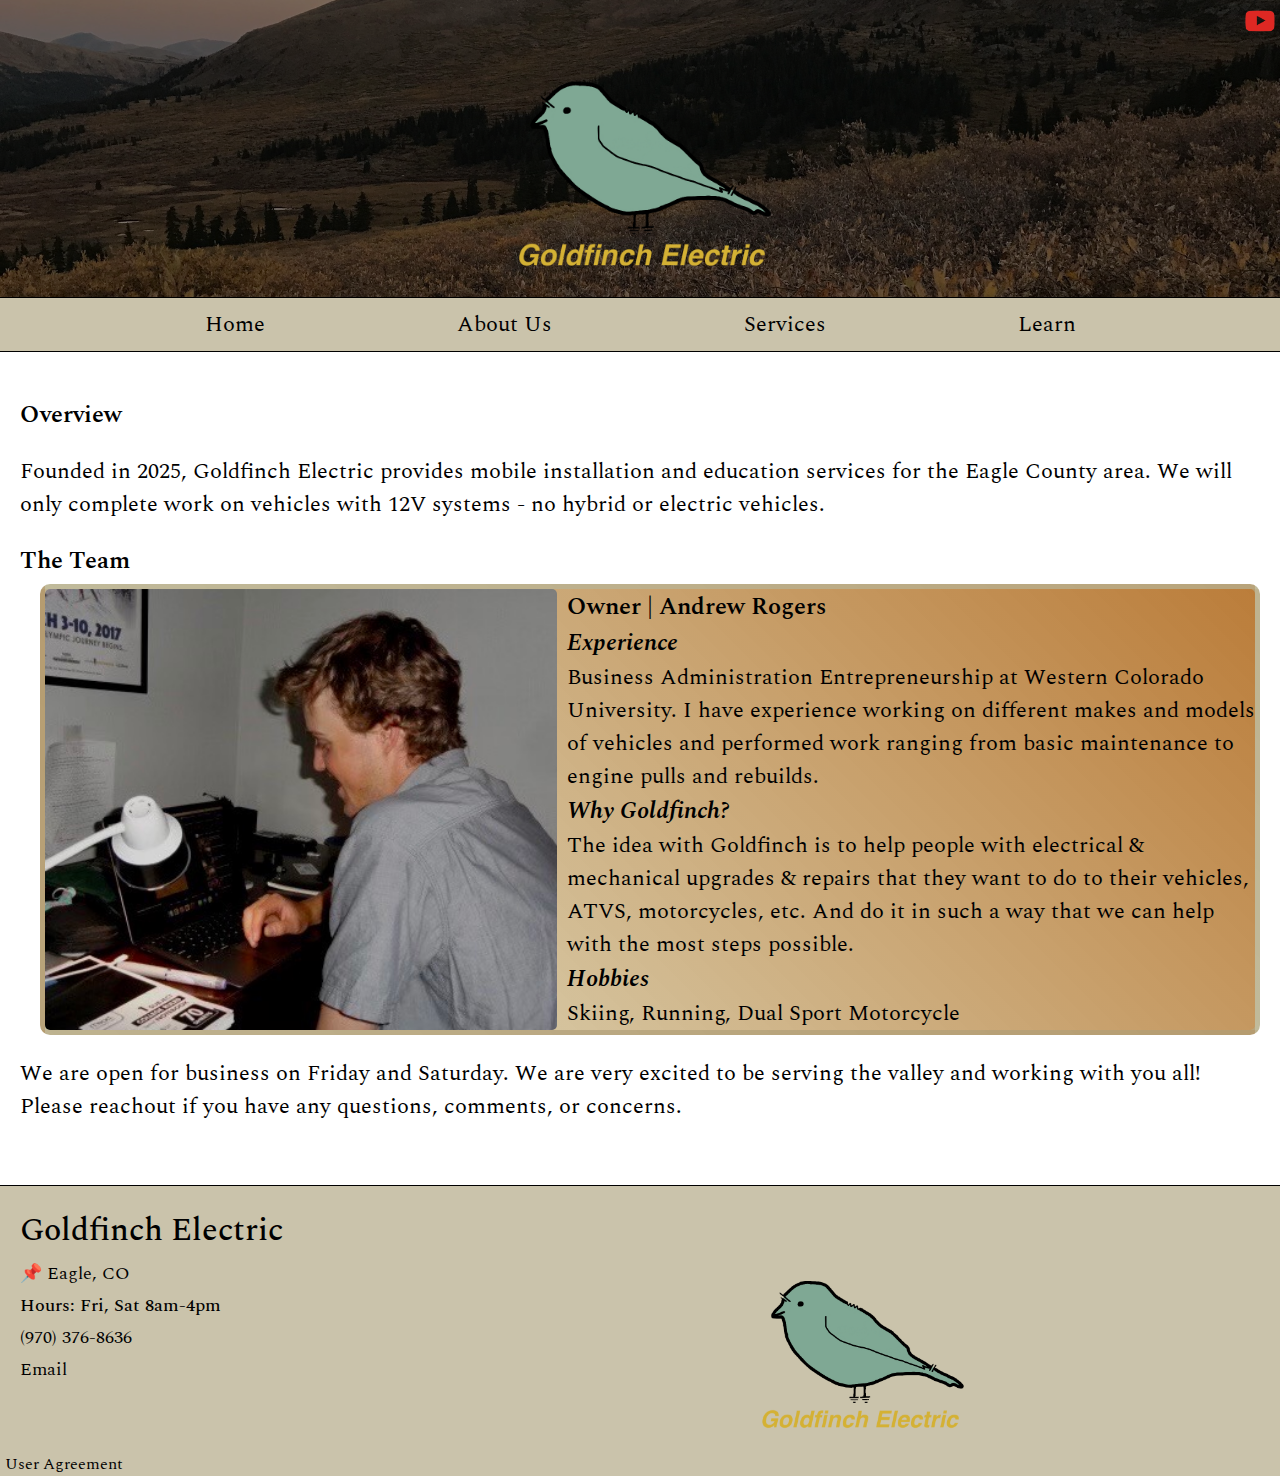
<file: about.html>
<!DOCTYPE html>
<html lang="en-US">
  <head>
    <title>About Us</title>
    <meta charset="UTF-8">
    <meta name="viewport" content="width=device-width, initial-scale=1.0">
    <link rel="preconnect" href="https://fonts.googleapis.com">
    <link rel="preconnect" href="https://fonts.gstatic.com" crossorigin>
    <link href="https://fonts.googleapis.com/css2?family=Spectral:ital,wght@0,200;0,300;0,400;0,500;0,600;0,700;0,800;1,200;1,300;1,400;1,500;1,600;1,700;1,800&display=swap" rel="stylesheet">
    <link rel="icon" type="image/png" href="Images/goldfinch logo.png" />
    <link rel="stylesheet" href="styles/about.css" />
    <style>
      
    </style>
  </head>
  <body>
    <!-- This is the header for the site-->
    <div class="header-img">
      <img class="header-background" src="Images/headerbackgnd.jpeg">
      <div class="header-logo">
        <a href="index.html">
          <img src="Images/goldfinch logo.png"/>
        </a>
      </div>
      <div class="youtube-redirect">
        <a href="https://www.youtube.com/@goldfinchelectric" target="_blank">
          <img class="youtube-logo" src="Images/youtube-symbol.png" />
        </a>
      </div>
    </div>

    <!-- This is the navigation bar for the site-->
    <nav>
      <div class="navigation-container">
        <div class="nav-title"><a href="index.html">Home</a></div>
        <div class="nav-title"><a href="about.html">About Us</a></div>
        <div class="nav-title"><a href="methods.html">Services</a></div>
        <div class="nav-title-2">
          <a href="learn.html">Learn</a>
          <div class="learn-drop-down-menu">
            <div class="nav-title-drop-down"><a href="electrical theory.html">Electrical Theory</a></div>
            <div class="nav-title-drop-down"><a href="tutorials.html">Tutorials and Walkthroughs</a></div>
            <div class="nav-title"><a href="other content.html">Videos</a></div>
          </div>
        </div>
      </div>
    </nav>


    <!-- The main meat of the page -->
    <section>
      <p class="journey-title">Overview</p>
      
      <p>Founded in 2025, Goldfinch Electric provides mobile installation and education services for the Eagle County area. We will only complete work on vehicles with 12V systems - no hybrid or electric vehicles.</p>

      <p class="journey-title">The Team</p>
      <div class="person-container">
        <div class="img-container">
          <img src="Images/person.jpeg" class="person-img"/>
        </div>
        <div class="person-description">
          <div class="person-name">Owner | Andrew Rogers</div>
          <div class="person-title">Experience</div>
          <div class="person-sub-desc">Business Administration Entrepreneurship at Western Colorado University. I have experience working on different makes and models of vehicles and performed work ranging from basic maintenance to engine pulls and rebuilds.</div>
          <div class="person-title">Why Goldfinch?</div>
          <div class="person-sub-desc">The idea with Goldfinch is to help people with electrical & mechanical upgrades & repairs that they want to do to their vehicles, ATVS, motorcycles, etc. And do it in such a way that we can help with the most steps possible.</div>
          <div class="person-title">Hobbies</div>
          <div class="person-sub-desc">Skiing, Running, Dual Sport Motorcycle</div>
        </div>
      </div>

      <p>We are open for business on Friday and Saturday. We are very excited to be serving the valley and working with you all! Please reachout if you have any questions, comments, or concerns.</p>

    </section>

    <div class="footer">
      <div class="company-data-container">
        <div class="footer-name">
          Goldfinch Electric
        </div>
        <div class="location">
          <a class="location-text "href="https://www.google.com/maps/place/Eagle,+CO+81631/@39.6421964,-106.8199674,9951m/data=!3m2!1e3!4b1!4m6!3m5!1s0x8741c15056fc2dc9:0xc5a41c7598b8d6e5!8m2!3d39.6542086!4d-106.8265908!16zL20vMHI5cTg?entry=ttu&g_ep=EgoyMDI1MDcyMy4wIKXMDSoASAFQAw%3D%3D">&#128204; Eagle, CO</a>
        </div>
        <div class="hours">
          Hours: Fri, Sat 8am-4pm
        </div>
        <div class="phone">
          <a href="tel:+19703768636">&#40;970&#41; 376-8636</a>
        </div>
        <div class="email">
          <a class="email-link" href="mailto:andrew.rog657@gmail.com">Email</a>
        </div>
      </div>
      <div class="footer-logo-container">
        <img src="Images/goldfinch logo.png" class="footer-logo"/>
      </div>
      <div class="terms-conditions">
        <a href="terms-conditions.html" style="text-decoration:none;color:black;">User Agreement</a>
      </div>
    </div>
  </body>
</html>
</file>
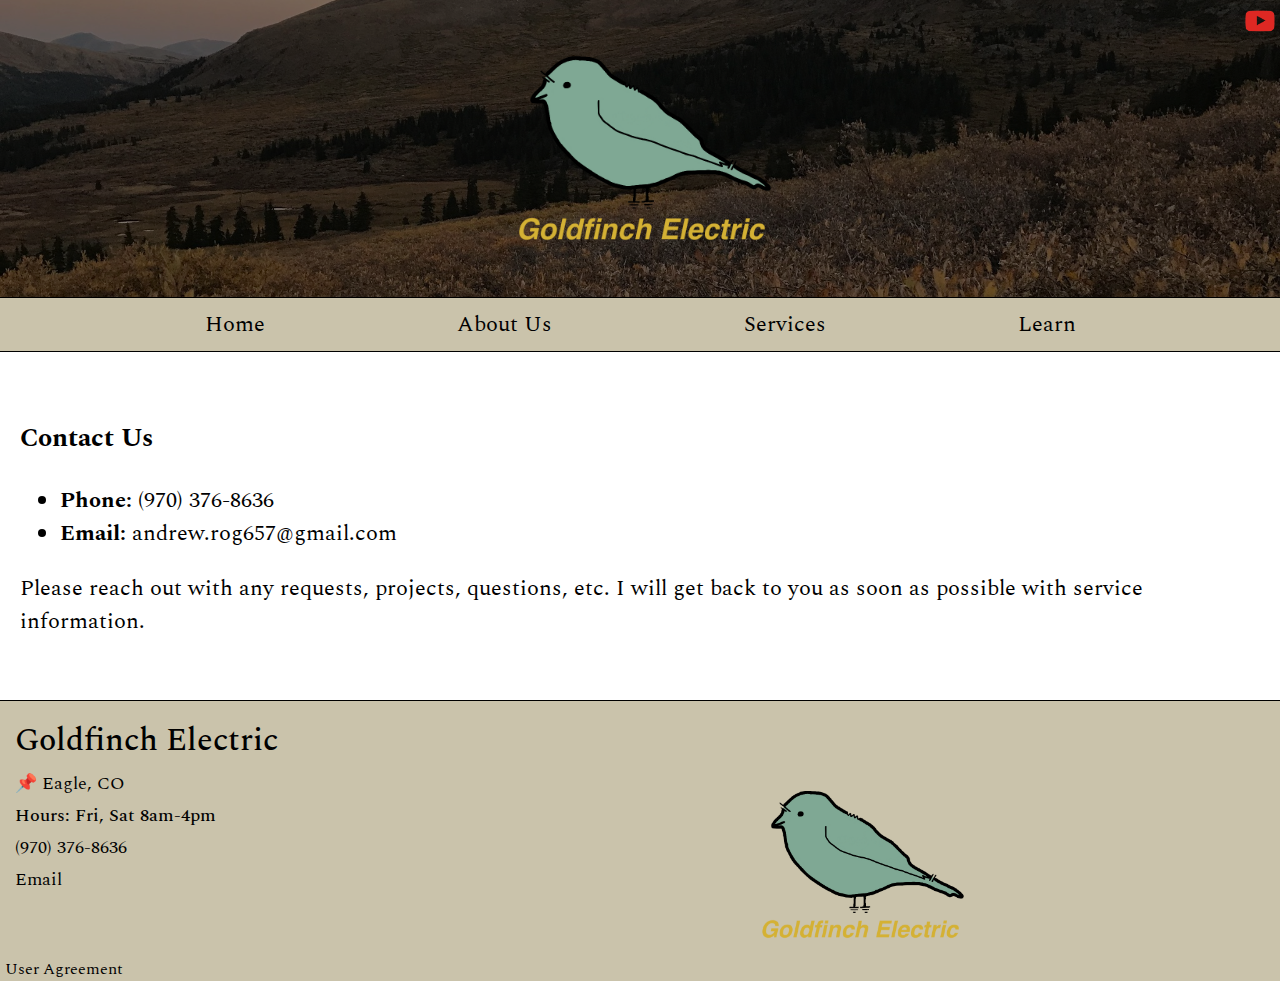
<file: appointments.html>
<!DOCTYPE html>
<html lang="en-US">
  <head>
    <title>Appointments</title>
    <meta charset="UTF-8">
    <meta name="viewport" content="width=device-width, initial-scale=1.0">
    <link rel="preconnect" href="https://fonts.googleapis.com">
    <link rel="preconnect" href="https://fonts.gstatic.com" crossorigin>
    <link href="https://fonts.googleapis.com/css2?family=Spectral:ital,wght@0,200;0,300;0,400;0,500;0,600;0,700;0,800;1,200;1,300;1,400;1,500;1,600;1,700;1,800&display=swap" rel="stylesheet">
    <link rel="icon" type="image/png" href="Images/goldfinch logo.png" />
    <link rel="stylesheet" href="styles/appointments.css"/>
    <style>
     
    </style>
  </head>
  <body>
    <!-- This is the header for the site-->
    <div class="header-img">
      <img class="header-background" src="Images/headerbackgnd.jpeg">
      <div class="header-logo">
        <a href="index.html">
          <img src="Images/goldfinch logo.png"/>
        </a>
      </div>
      <div class="youtube-redirect">
        <a href="https://www.youtube.com/@goldfinchelectric" target="_blank">
          <img class="youtube-logo" src="Images/youtube-symbol.png" />
        </a>
      </div>
    </div>

    <!-- This is the navigation bar for the site-->
    <nav>
      <div class="navigation-container">
        <div class="nav-title"><a href="index.html">Home</a></div>
        <div class="nav-title"><a href="about.html">About Us</a></div>
        <div class="nav-title"><a href="methods.html">Services</a></div>
        <div class="nav-title-2">
          <a href="learn.html">Learn</a>
          <div class="learn-drop-down-menu">
            <div class="nav-title-drop-down"><a href="electrical theory.html">Electrical Theory</a></div>
            <div class="nav-title-drop-down"><a href="tutorials.html">Tutorials and Walkthroughs</a></div>
            <div class="nav-title"><a href="other content.html">Videos</a></div>
          </div>
        </div>
      </div>
    </nav>

    <!-- Main meat of the page-->
    <section>
      <div class="company-info">
        <p class="contact-us">Contact Us</p>
        <ul class="contact-list">
          <li><b>Phone:</b> <span class="phone-underline">&#40;970&#41; 376-8636</span></li>
          <li><b>Email:</b> <a href="mailto:andrew.rog657@gmail.com" class="email-link" target="_blank"><span class="email-underline">andrew.rog657@gmail.com</span></a></li>
        </ul>
        <p class="contact-message">Please reach out with any requests, projects, questions, etc. I will get back to you as soon as possible with service information.</p>
      </div>
    </section>

    <div class="footer">
      <div class="company-data-container">
        <div class="footer-name">
          Goldfinch Electric
        </div>
        <div class="location">
          <a class="location-text "href="https://www.google.com/maps/place/Eagle,+CO+81631/@39.6421964,-106.8199674,9951m/data=!3m2!1e3!4b1!4m6!3m5!1s0x8741c15056fc2dc9:0xc5a41c7598b8d6e5!8m2!3d39.6542086!4d-106.8265908!16zL20vMHI5cTg?entry=ttu&g_ep=EgoyMDI1MDcyMy4wIKXMDSoASAFQAw%3D%3D">&#128204; Eagle, CO</a>
        </div>
        <div class="hours">
          Hours: Fri, Sat 8am-4pm
        </div>
        <div class="phone">
          <a href="tel:+19703768636">&#40;970&#41; 376-8636</a>
        </div>
        <div class="email">
          <a class="email-link" href="mailto:andrew.rog657@gmail.com">Email</a>
        </div>
      </div>
      <div class="footer-logo-container">
        <img src="Images/goldfinch logo.png" class="footer-logo"/>
      </div>
      <div class="terms-conditions">
        <a href="terms-conditions.html" style="text-decoration:none;color:black;">User Agreement</a>
      </div>
    </div>
  </body>
</html>
</file>
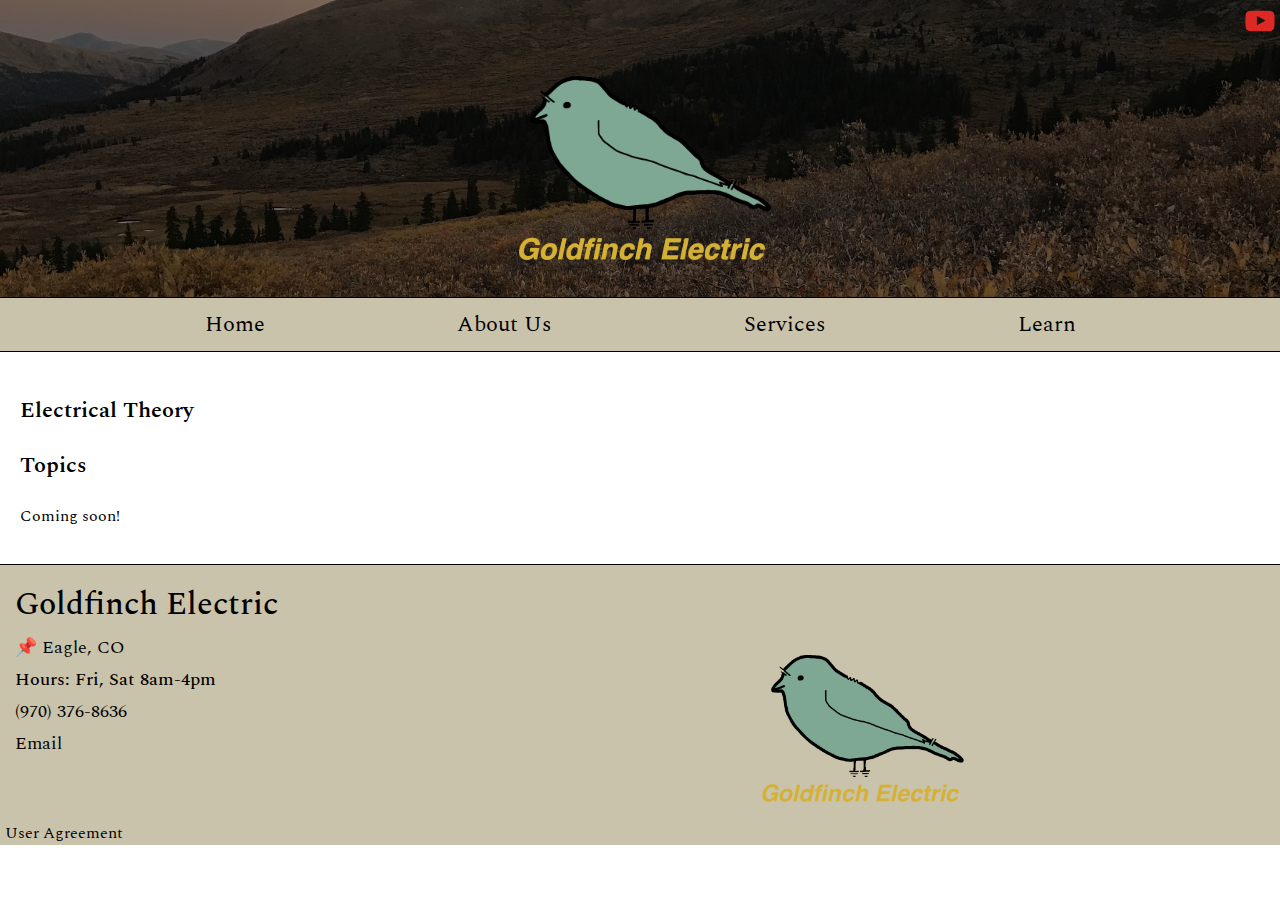
<file: electrical theory.html>
<!DOCTYPE html>
<html lang="en-US">
  <head>
    <title>Electrical Theory</title>
    <meta charset="UTF-8">
    <meta name="viewport" content="width=device-width, initial-scale=1.0">
    <link rel="preconnect" href="https://fonts.googleapis.com">
    <link rel="preconnect" href="https://fonts.gstatic.com" crossorigin>
    <link href="https://fonts.googleapis.com/css2?family=Spectral:ital,wght@0,200;0,300;0,400;0,500;0,600;0,700;0,800;1,200;1,300;1,400;1,500;1,600;1,700;1,800&display=swap" rel="stylesheet">
    <link rel="icon" type="image/png" href="Images/goldfinch logo.png" />
    <link rel="stylesheet" href="styles/electrical theory.css" />
    <style>
     
    </style>
  </head>
  <body>
    <!-- This is the header for the site-->
    <div class="header-img">
      <img class="header-background" src="Images/headerbackgnd.jpeg">
      <div class="header-logo">
        <a href="index.html">
          <img src="Images/goldfinch logo.png"/>
        </a>
      </div>
      <div class="header-logo">
        <a href="index.html">
          <img src="Images/goldfinch logo.png"/>
        </a>
      </div>
      <div class="youtube-redirect">
        <a href="https://www.youtube.com/@goldfinchelectric" target="_blank">
          <img class="youtube-logo" src="Images/youtube-symbol.png" />
        </a>
      </div>
    </div>

    <!-- This is the navigation bar for the site-->
    <nav>
      <div class="navigation-container">
        <div class="nav-title"><a href="index.html">Home</a></div>
        <div class="nav-title"><a href="about.html">About Us</a></div>
        <div class="nav-title"><a href="methods.html">Services</a></div>
         <div class="nav-title-2">
          <a href="learn.html">Learn</a>
          <div class="learn-drop-down-menu">
            <div class="nav-title-drop-down"><a href="electrical theory.html">Electrical Theory</a></div>
            <div class="nav-title-drop-down"><a href="tutorials.html">Tutorials and Walkthroughs</a></div>
            <div class="nav-title"><a href="other content.html">Videos</a></div>
          </div>
        </div>
      </div>
    </nav>

    <section>
      <div class="courses">
        <p class="section-title">Electrical Theory</p>
        <div class="course-grid">
          <!-- I don't have any courses at this moment in time so this is empty unfortunately :( -->
        </div>
      </div>
      <div class="walkthroughs">
        <p class="section-title">Topics</p>
      </div>
      <div>
        <p>Coming soon!</p>
      </div>
    </section>

    <div class="footer">
      <div class="company-data-container">
        <div class="footer-name">
          Goldfinch Electric
        </div>
        <div class="location">
          <a class="location-text "href="https://www.google.com/maps/place/Eagle,+CO+81631/@39.6421964,-106.8199674,9951m/data=!3m2!1e3!4b1!4m6!3m5!1s0x8741c15056fc2dc9:0xc5a41c7598b8d6e5!8m2!3d39.6542086!4d-106.8265908!16zL20vMHI5cTg?entry=ttu&g_ep=EgoyMDI1MDcyMy4wIKXMDSoASAFQAw%3D%3D">&#128204; Eagle, CO</a>
        </div>
        <div class="hours">
          Hours: Fri, Sat 8am-4pm
        </div>
        <div class="phone">
          <a href="tel:+19703768636">&#40;970&#41; 376-8636</a>
        </div>
        <div class="email">
          <a class="email-link" href="mailto:andrew.rogers@goldfinch-electric.com">Email</a>
        </div>
      </div>
      <div class="footer-logo-container">
        <img src="Images/goldfinch logo.png" class="footer-logo"/>
      </div>
      <div class="terms-conditions">
        <a href="terms-conditions.html" style="text-decoration:none;color:black;">User Agreement</a>
      </div>
    </div>
  </body>
</html>
</file>
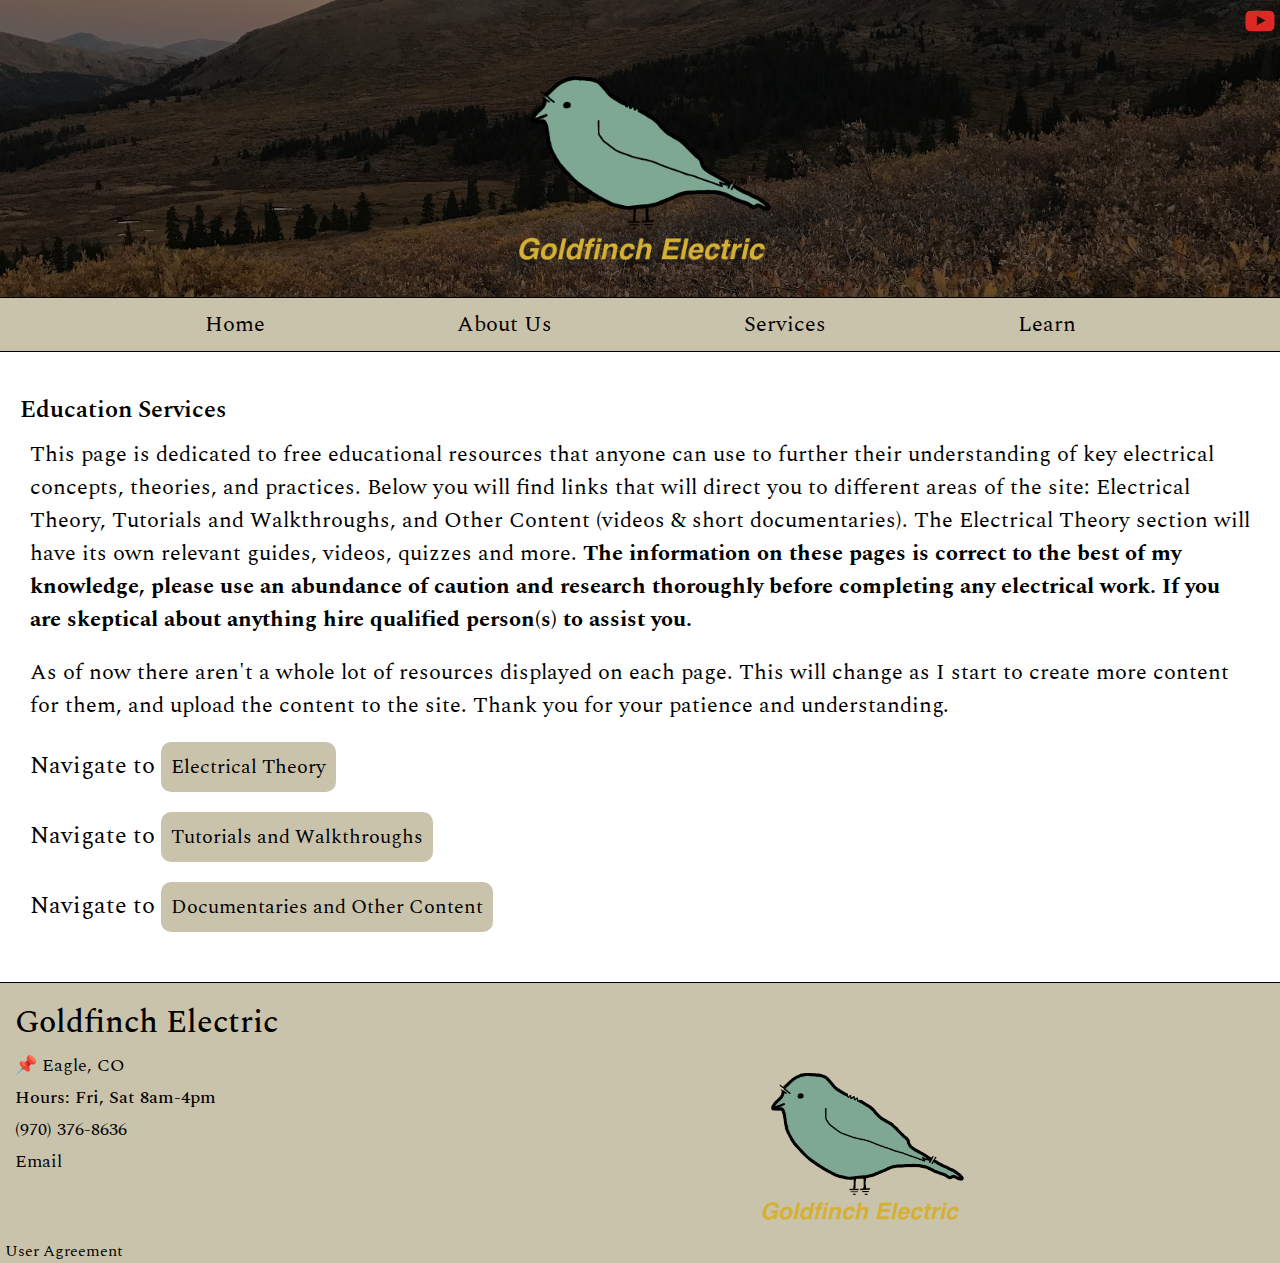
<file: learn.html>
<!DOCTYPE html>
<html lang="en-US">
  <head>
    <title>Learn</title>
    <meta charset="UTF-8">
    <meta name="viewport" content="width=device-width, initial-scale=1.0">
    <link rel="preconnect" href="https://fonts.googleapis.com">
    <link rel="preconnect" href="https://fonts.gstatic.com" crossorigin>
    <link href="https://fonts.googleapis.com/css2?family=Spectral:ital,wght@0,200;0,300;0,400;0,500;0,600;0,700;0,800;1,200;1,300;1,400;1,500;1,600;1,700;1,800&display=swap" rel="stylesheet">
    <link rel="icon" type="image/png" href="Images/goldfinch logo.png" />
    <link rel="stylesheet" href="styles/learn.css" />
    <style>
      
    </style>
  </head>
  <body>
    <!-- This is the header for the site-->
    <div class="header-img">
      <img class="header-background" src="Images/headerbackgnd.jpeg">
      <div class="header-logo">
        <a href="index.html">
          <img src="Images/goldfinch logo.png"/>
        </a>
      </div>
      <div class="youtube-redirect">
        <a href="https://www.youtube.com/@goldfinchelectric" target="_blank">
          <img class="youtube-logo" src="Images/youtube-symbol.png" />
        </a>
      </div>
    </div>

    <!-- This is the navigation bar for the site-->
    <nav>
      <div class="navigation-container">
        <div class="nav-title"><a href="index.html">Home</a></div>
        <div class="nav-title"><a href="about.html">About Us</a></div>
        <div class="nav-title"><a href="methods.html">Services</a></div>
         <div class="nav-title-2">
          <a href="learn.html">Learn</a>
          <div class="learn-drop-down-menu">
            <div class="nav-title-drop-down"><a href="electrical theory.html">Electrical Theory</a></div>
            <div class="nav-title-drop-down"><a href="tutorials.html">Tutorials and Walkthroughs</a></div>
            <div class="nav-title"><a href="other content.html">Videos</a></div>
          </div>
        </div>
      </div>
    </nav>

    <!-- The main meat of the page -->
    <section>
      <div class="page-title">
        Education Services
      </div>
      <div class="page-description">
        <p>This page is dedicated to free educational resources that anyone can use to further their understanding of key electrical concepts, theories, and practices. Below you will find links that will direct you to different areas of the site: Electrical Theory, Tutorials and Walkthroughs, and Other Content (videos & short documentaries). The Electrical Theory section will have its own relevant guides, videos, quizzes and more. <b>The information on these pages is correct to the best of my knowledge, please use an abundance of caution and research thoroughly before completing any electrical work. If you are skeptical about anything hire qualified person(s) to assist you.</b></p>

        <p>As of now there aren't a whole lot of resources displayed on each page. This will change as I start to create more content for them, and upload the content to the site. Thank you for your patience and understanding.
        </p>
      </div>

      <div class="navigation-menu">
        <div class="navigation-subsections">
          <p>Navigate to <span><a href="electrical theory.html"><button class="navigation-button">Electrical Theory</button></a></span></p>
        </div>
        <div class="navigation-subsections">
          <p>Navigate to <span><a href="tutorials.html"><button class="navigation-button">Tutorials and Walkthroughs</button></a></span></p>
        </div>
        <div class="navigation-subsections">
          <p>Navigate to <span><a href="other content.html"><button class="navigation-button">Documentaries and Other Content</button></a></span></p>
        </div>
        
      </div>
    </section>

    <div class="footer">
      <div class="company-data-container">
        <div class="footer-name">
          Goldfinch Electric
        </div>
        <div class="location">
          <a class="location-text "href="https://www.google.com/maps/place/Eagle,+CO+81631/@39.6421964,-106.8199674,9951m/data=!3m2!1e3!4b1!4m6!3m5!1s0x8741c15056fc2dc9:0xc5a41c7598b8d6e5!8m2!3d39.6542086!4d-106.8265908!16zL20vMHI5cTg?entry=ttu&g_ep=EgoyMDI1MDcyMy4wIKXMDSoASAFQAw%3D%3D">&#128204; Eagle, CO</a>
        </div>
        <div class="hours">
          Hours: Fri, Sat 8am-4pm
        </div>
        <div class="phone">
          <a href="tel:+19703768636">&#40;970&#41; 376-8636</a>
        </div>
        <div class="email">
          <a class="email-link" href="mailto:andrew.rogers@goldfinch-electric.com">Email</a>
        </div>
      </div>
      <div class="footer-logo-container">
        <img src="Images/goldfinch logo.png" class="footer-logo"/>
      </div>
      <div class="terms-conditions">
        <a href="terms-conditions.html" style="text-decoration:none;color:black;">User Agreement</a>
      </div>
    </div>
  </body>
</html>
</file>
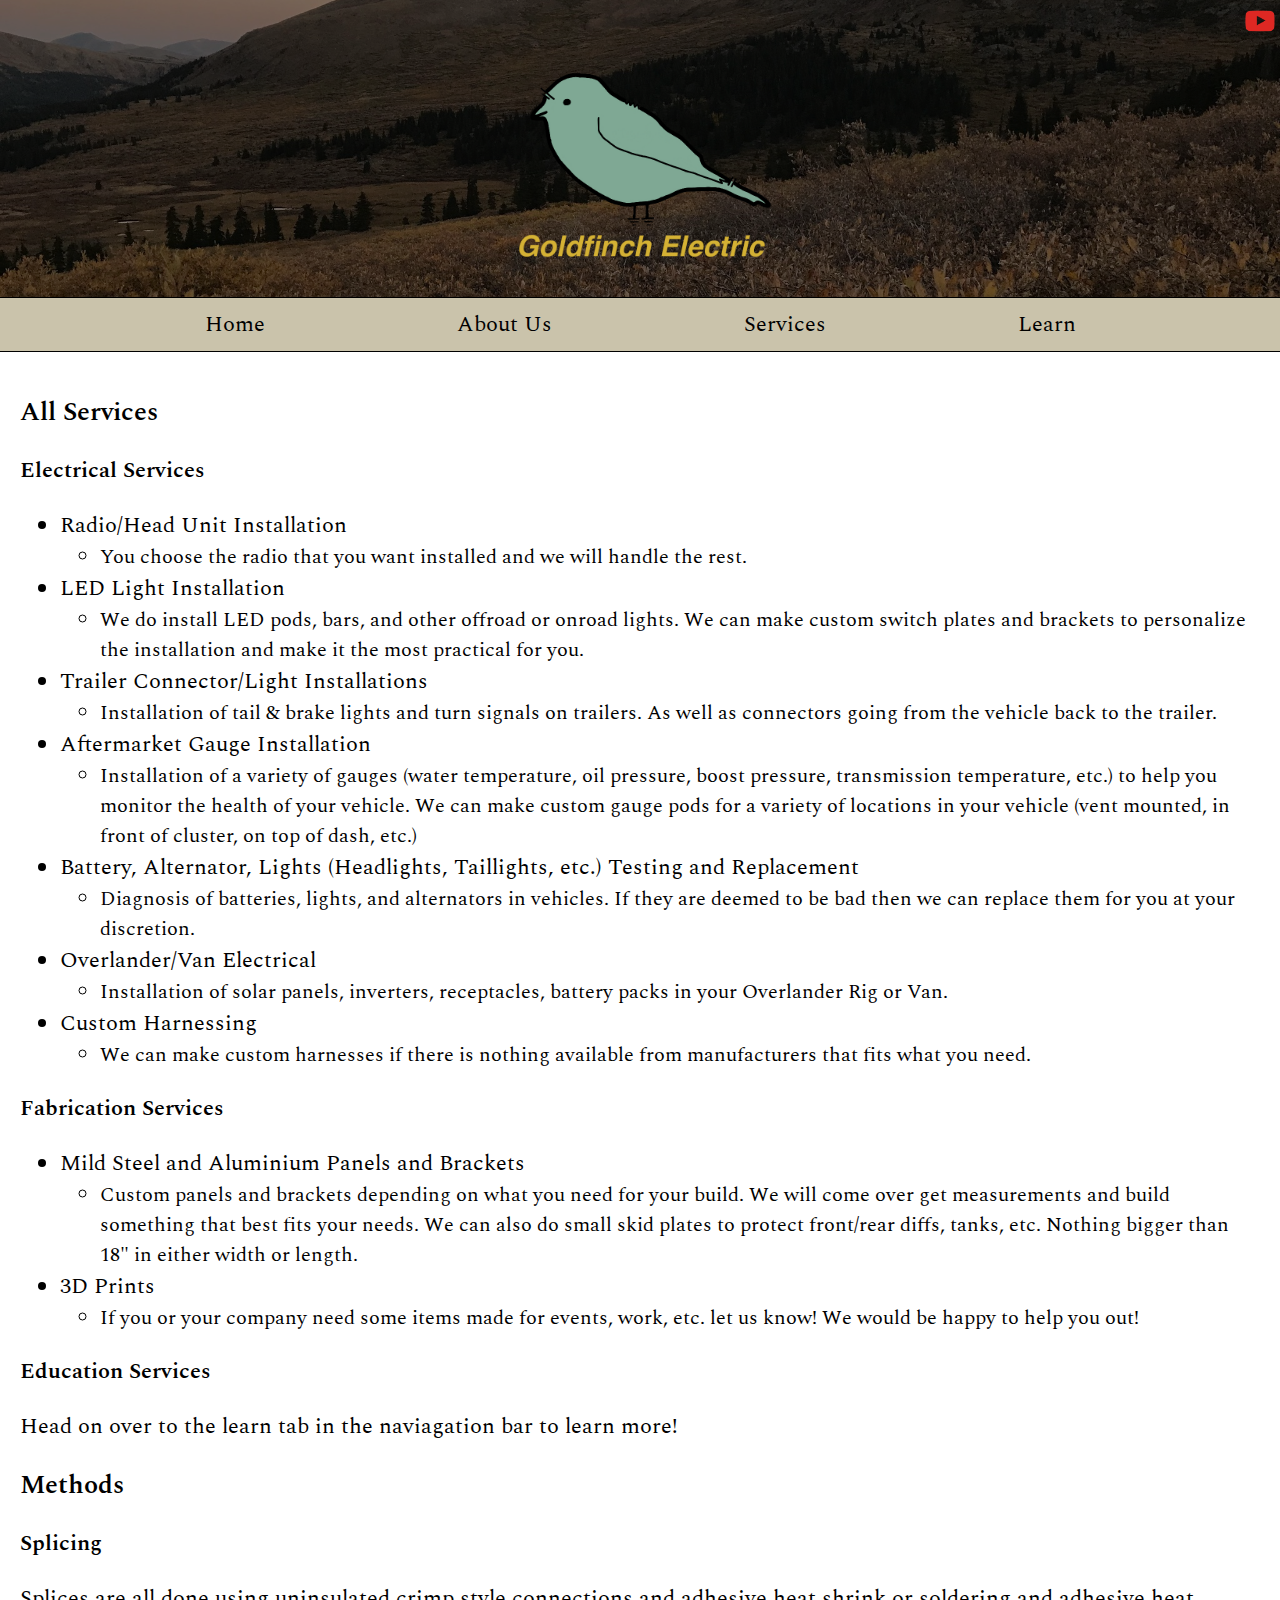
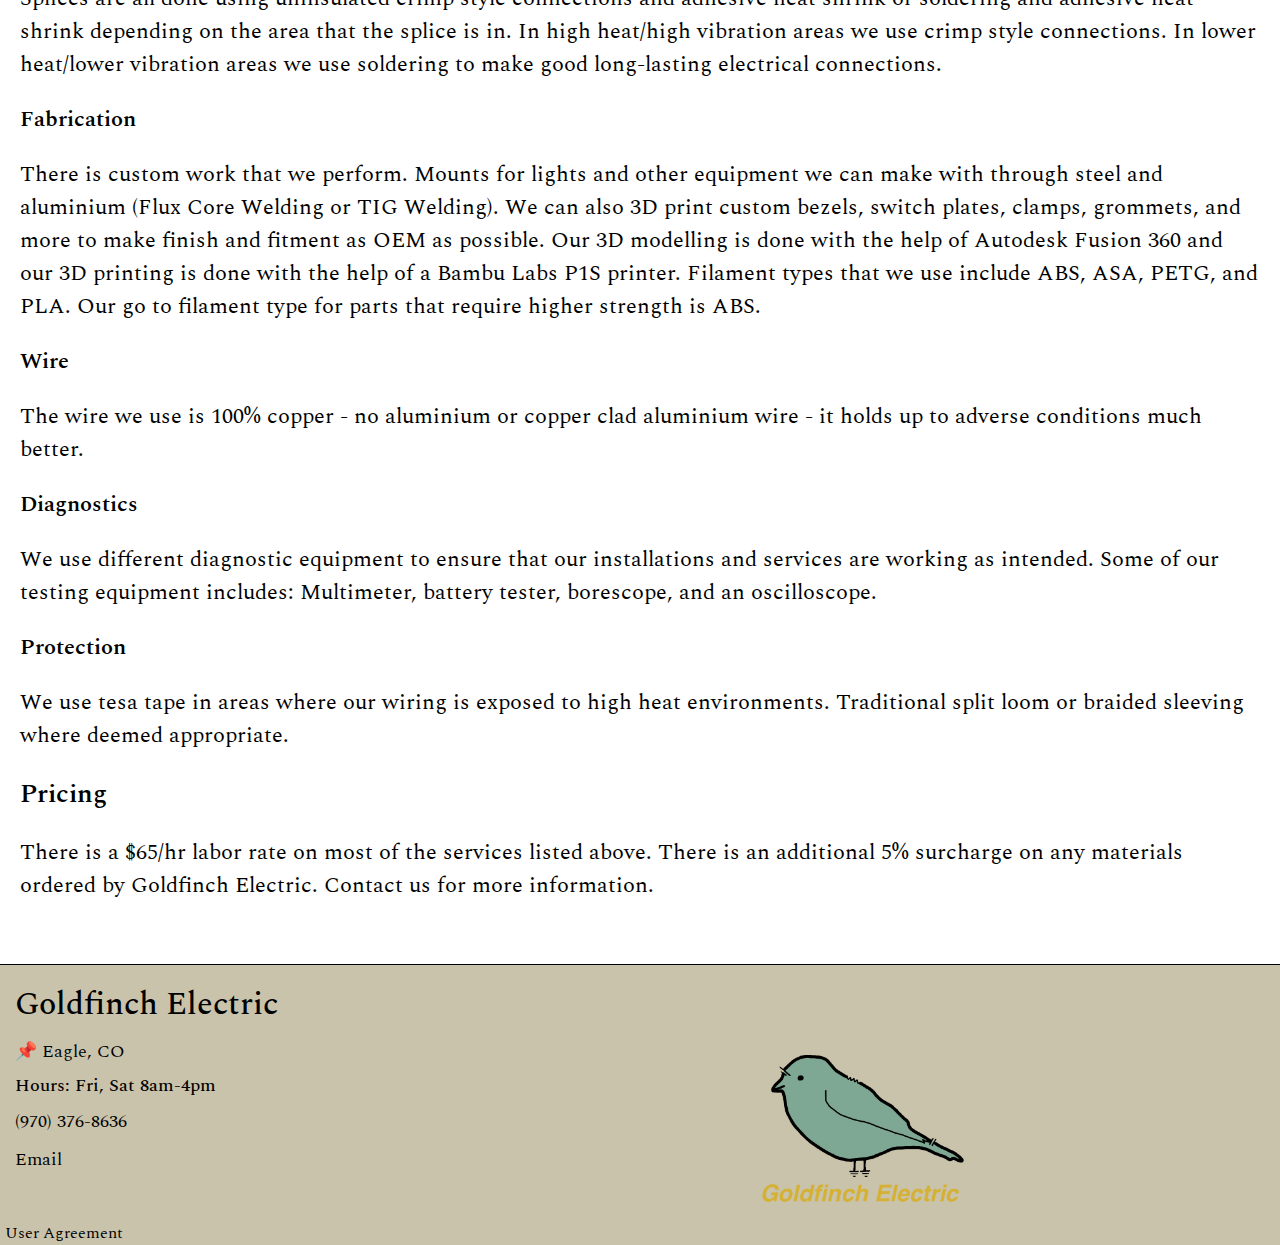
<file: methods.html>
<!DOCTYPE html>
<html lang="en-US">
  <head>
    <title>Methods</title>
    <meta charset="UTF-8">
    <meta name="viewport" content="width=device-width, initial-scale=1.0">
    <link rel="preconnect" href="https://fonts.googleapis.com">
    <link rel="preconnect" href="https://fonts.gstatic.com" crossorigin>
    <link href="https://fonts.googleapis.com/css2?family=Spectral:ital,wght@0,200;0,300;0,400;0,500;0,600;0,700;0,800;1,200;1,300;1,400;1,500;1,600;1,700;1,800&display=swap" rel="stylesheet">
    <link rel="icon" type="image/png" href="Images/goldfinch logo.png" />
    <link rel="stylesheet" href="styles/methods.css" />
    <style>
      
    </style>
  </head>
  <body>
    <!-- This is the header for the site-->
    <div class="header-img">
      <img class="header-background" src="Images/headerbackgnd.jpeg">
      <div class="header-logo">
        <a href="index.html">
          <img src="Images/goldfinch logo.png"/>
        </a>
      </div>
      <div class="youtube-redirect">
        <a href="https://www.youtube.com/@goldfinchelectric" target="_blank">
          <img class="youtube-logo" src="Images/youtube-symbol.png" />
        </a>
      </div>
    </div>

    <!-- This is the navigation bar for the site-->
    <nav>
      <div class="navigation-container">
        <div class="nav-title"><a href="index.html">Home</a></div>
        <div class="nav-title"><a href="about.html">About Us</a></div>
        <div class="nav-title"><a href="methods.html">Services </a></div>
        <div class="nav-title-2">
          <a href="learn.html">Learn</a>
          <div class="learn-drop-down-menu">
            <div class="nav-title-drop-down"><a href="electrical theory.html">Electrical Theory</a></div>
            <div class="nav-title-drop-down"><a href="tutorials.html">Tutorials and Walkthroughs</a></div>
            <div class="nav-title"><a href="other content.html">Videos</a></div>
          </div>
        </div>
      </div>
    </nav>
      
    <!-- The main meat of the page -->
    <section>
      <div class="page-title">
        All Services
      </div>

       <div class="page-body">
        <div class="topic">
          <p class="sub-title">Electrical Services</p>
          <ul class="automotive-services-list">
            <li>Radio/Head Unit Installation</li>
              <ul>
                <li class="sub-list">You choose the radio that you want installed and we will handle the rest.</li>
              </ul>
            <li>LED Light Installation</li>
              <ul>
                <li class="sub-list">We do install LED pods, bars, and other offroad or onroad lights. We can make custom switch plates and brackets to personalize the installation and make it the most practical for you.</li>
              </ul>
            <li>Trailer Connector/Light Installations</li>
              <ul>
                <li class="sub-list">Installation of tail & brake lights and turn signals on trailers. As well as connectors going from the vehicle back to the trailer.</li>
              </ul>
            <li>Aftermarket Gauge Installation</li>
              <ul>
                <li class="sub-list">Installation of a variety of gauges (water temperature, oil pressure, boost pressure, transmission temperature, etc.) to help you monitor the health of your vehicle. We can make custom gauge pods for a variety of locations in your vehicle (vent mounted, in front of cluster, on top of dash, etc.)</li>
              </ul>
            <li>Battery, Alternator, Lights (Headlights, Taillights, etc.) Testing and Replacement</li>
              <ul>
                <li class="sub-list">Diagnosis of batteries, lights, and alternators in vehicles. If they are deemed to be bad then we can replace them for you at your discretion.</li>
              </ul>
            <li>Overlander/Van Electrical
            </li>
              <ul>
                <li class="sub-list">Installation of solar panels, inverters, receptacles, battery packs in your Overlander Rig or Van.</li>
              </ul>
            <li>Custom Harnessing</li>
              <ul>
                <li class="sub-list">We can make custom harnesses if there is nothing available from manufacturers that fits what you need.</li>
              </ul>
          </ul>
        </div>
      </div>

      <div class="page-body">
        <div class="topic">
          <p class="sub-title">Fabrication Services</p>
          <ul class="automotive-services-list">
            <li>Mild Steel and Aluminium Panels and Brackets</li>
            <ul>
              <li class="sub-list">Custom panels and brackets depending on what you need for your build. We will come over get measurements and build something that best fits your needs. We can also do small skid plates to protect front/rear diffs, tanks, etc. Nothing bigger than 18" in either width or length.</li>
            </ul>
            <li>3D Prints</li>
            <ul>
              <li class="sub-list">If you or your company need some items made for events, work, etc. let us know! We would be happy to help you out!</li>
            </ul>
          </ul>
        </div>
      </div>

      <div class="page-body">
        <div class="topic">
          <p class="sub-title">Education Services</p>
          <p>Head on over to the learn tab in the naviagation bar to learn more!</p>


      
      <div class="page-title">
        Methods
      </div>

      <div class="page-body">
        <div class="topic">
          <p class="sub-title">Splicing</p>
          <p class="content-description">Splices are all done using uninsulated crimp style connections and adhesive heat shrink or soldering and adhesive heat shrink depending on the area that the splice is in. In high heat/high vibration areas we use crimp style connections. In lower heat/lower vibration areas we use soldering to make good long-lasting electrical connections.</p>
        </div>
        <div class="topic">
          <p class="sub-title">Fabrication</p>
          <p class="content-description">There is custom work that we perform. Mounts for lights and other equipment we can make with through steel and aluminium (Flux Core Welding or TIG Welding). We can also 3D print custom bezels, switch plates, clamps, grommets, and more to make finish and fitment as OEM as possible. Our 3D modelling is done with the help of Autodesk Fusion 360 and our 3D printing is done with the help of a Bambu Labs P1S printer. Filament types that we use include ABS, ASA, PETG, and PLA. Our go to filament type for parts that require higher strength is ABS.</p>
        </div>
        <div class="topic">
          <p class="sub-title">Wire</p>
          <p class="content-description">The wire we use is 100% copper - no aluminium or copper clad aluminium wire - it holds up to adverse conditions much better.</p>
        </div>
        <div class="topic">
          <p class="sub-title">Diagnostics</p>
          <p class="content-description">We use different diagnostic equipment to ensure that our installations and services are working as intended. Some of our testing equipment includes: Multimeter, battery tester, borescope, and an oscilloscope.</p>
        </div>
         <div class="topic">
          <p class="sub-title">Protection</p>
          <p class="content-description">We use tesa tape in areas where our wiring is exposed to high heat environments. Traditional split loom or braided sleeving where deemed appropriate.</p>
        </div>
      </div>

      <div class="page-title">
        Pricing
      </div>

       <div class="topic">
          <p class="content-description">There is a $65/hr labor rate on most of the services listed above. There is an additional 5% surcharge on any materials ordered by Goldfinch Electric. Contact us for more information.</p>
        </div>
    </section>

    <div class="footer">
      <div class="company-data-container">
        <div class="footer-name">
          Goldfinch Electric
        </div>
        <div class="location">
          <a class="location-text "href="https://www.google.com/maps/place/Eagle,+CO+81631/@39.6421964,-106.8199674,9951m/data=!3m2!1e3!4b1!4m6!3m5!1s0x8741c15056fc2dc9:0xc5a41c7598b8d6e5!8m2!3d39.6542086!4d-106.8265908!16zL20vMHI5cTg?entry=ttu&g_ep=EgoyMDI1MDcyMy4wIKXMDSoASAFQAw%3D%3D">&#128204; Eagle, CO</a>
        </div>
        <div class="hours">
          Hours: Fri, Sat 8am-4pm
        </div>
        <div class="phone">
          <a href="tel:+19703768636">&#40;970&#41; 376-8636</a>
        </div>
        <div class="email">
          <a class="email-link" href="mailto:andrew.rog657@gmail.com">Email</a>
        </div>
      </div>
      <div class="footer-logo-container">
        <img src="Images/goldfinch logo.png" class="footer-logo"/>
      </div>
      <div class="terms-conditions">
        <a href="terms-conditions.html" style="text-decoration:none;color:black;">User Agreement</a>
      </div>
    </div>
  </body>
</html>
</file>
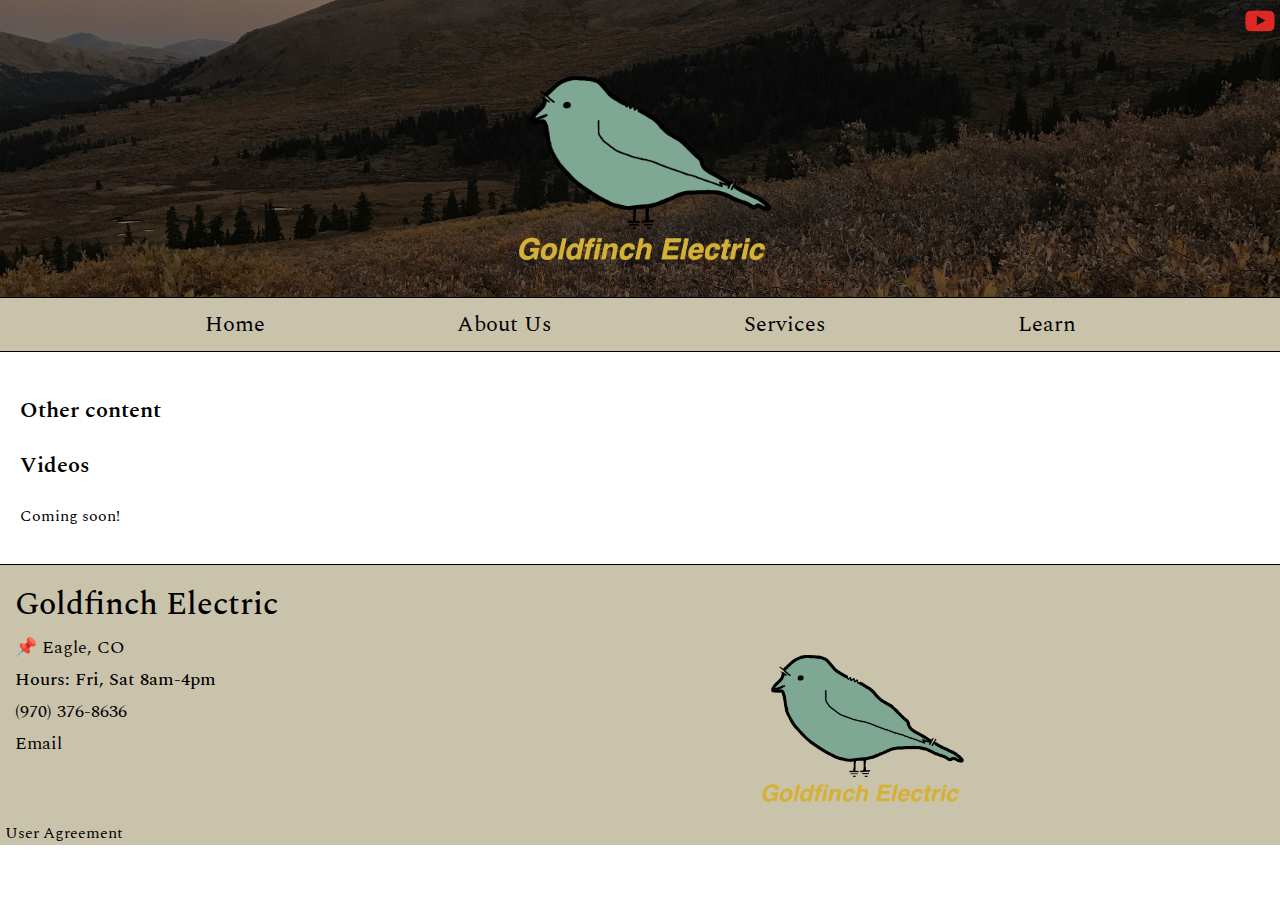
<file: other content.html>
<!DOCTYPE html>
<html lang="en-US">
  <head>
    <title>Other Content</title>
    <meta charset="UTF-8">
    <meta name="viewport" content="width=device-width, initial-scale=1.0">
    <link rel="preconnect" href="https://fonts.googleapis.com">
    <link rel="preconnect" href="https://fonts.gstatic.com" crossorigin>
    <link href="https://fonts.googleapis.com/css2?family=Spectral:ital,wght@0,200;0,300;0,400;0,500;0,600;0,700;0,800;1,200;1,300;1,400;1,500;1,600;1,700;1,800&display=swap" rel="stylesheet">
    <link rel="icon" type="image/png" href="Images/goldfinch logo.png" />
    <link rel="stylesheet" href="styles/other content.css" />
    <style>
      
    </style>
  </head>
  <body>
    <!-- This is the header for the site-->
    <div class="header-img">
      <img class="header-background" src="Images/headerbackgnd.jpeg">
      <div class="header-logo">
        <a href="index.html">
          <img src="Images/goldfinch logo.png"/>
        </a>
      </div>
      <div class="header-logo">
        <a href="index.html">
          <img src="Images/goldfinch logo.png"/>
        </a>
      </div>
      <div class="youtube-redirect">
        <a href="https://www.youtube.com/@goldfinchelectric" target="_blank">
          <img class="youtube-logo" src="Images/youtube-symbol.png" />
        </a>
      </div>
    </div>

    <!-- This is the navigation bar for the site-->
    <nav>
      <div class="navigation-container">
        <div class="nav-title"><a href="index.html">Home</a></div>
        <div class="nav-title"><a href="about.html">About Us</a></div>
        <div class="nav-title"><a href="methods.html">Services</a></div>
        <div class="nav-title-2">
          <a href="learn.html">Learn</a>
          <div class="learn-drop-down-menu">
            <div class="nav-title-drop-down"><a href="electrical theory.html">Electrical Theory</a></div>
            <div class="nav-title-drop-down"><a href="tutorials.html">Tutorials and Walkthroughs</a></div>
            <div class="nav-title"><a href="other content.html">Videos</a></div>
          </div>
        </div>
      </div>
    </nav>

    <section>
      <div class="courses">
        <p class="section-title">Other content</p>
        <div class="course-grid">
          <!-- I don't have any courses at this moment in time so this is empty unfortunately :( -->
        </div>
      </div>
      <div class="walkthroughs">
        <p class="section-title">Videos</p>
        <p>Coming soon!</p>
      </div>
    </section>

    <div class="footer">
      <div class="company-data-container">
        <div class="footer-name">
          Goldfinch Electric
        </div>
        <div class="location">
          <a class="location-text "href="https://www.google.com/maps/place/Eagle,+CO+81631/@39.6421964,-106.8199674,9951m/data=!3m2!1e3!4b1!4m6!3m5!1s0x8741c15056fc2dc9:0xc5a41c7598b8d6e5!8m2!3d39.6542086!4d-106.8265908!16zL20vMHI5cTg?entry=ttu&g_ep=EgoyMDI1MDcyMy4wIKXMDSoASAFQAw%3D%3D">&#128204; Eagle, CO</a>
        </div>
        <div class="hours">
          Hours: Fri, Sat 8am-4pm
        </div>
        <div class="phone">
          <a href="tel:+19703768636">&#40;970&#41; 376-8636</a>
        </div>
        <div class="email">
          <a class="email-link" href="mailto:andrew.rogers@goldfinch-electric.com">Email</a>
        </div>
      </div>
      <div class="footer-logo-container">
        <img src="Images/goldfinch logo.png" class="footer-logo"/>
      </div>
      <div class="terms-conditions">
        <a href="terms-conditions.html" style="text-decoration:none;color:black;">User Agreement</a>
      </div>
    </div>
  </body>
</html>
</file>
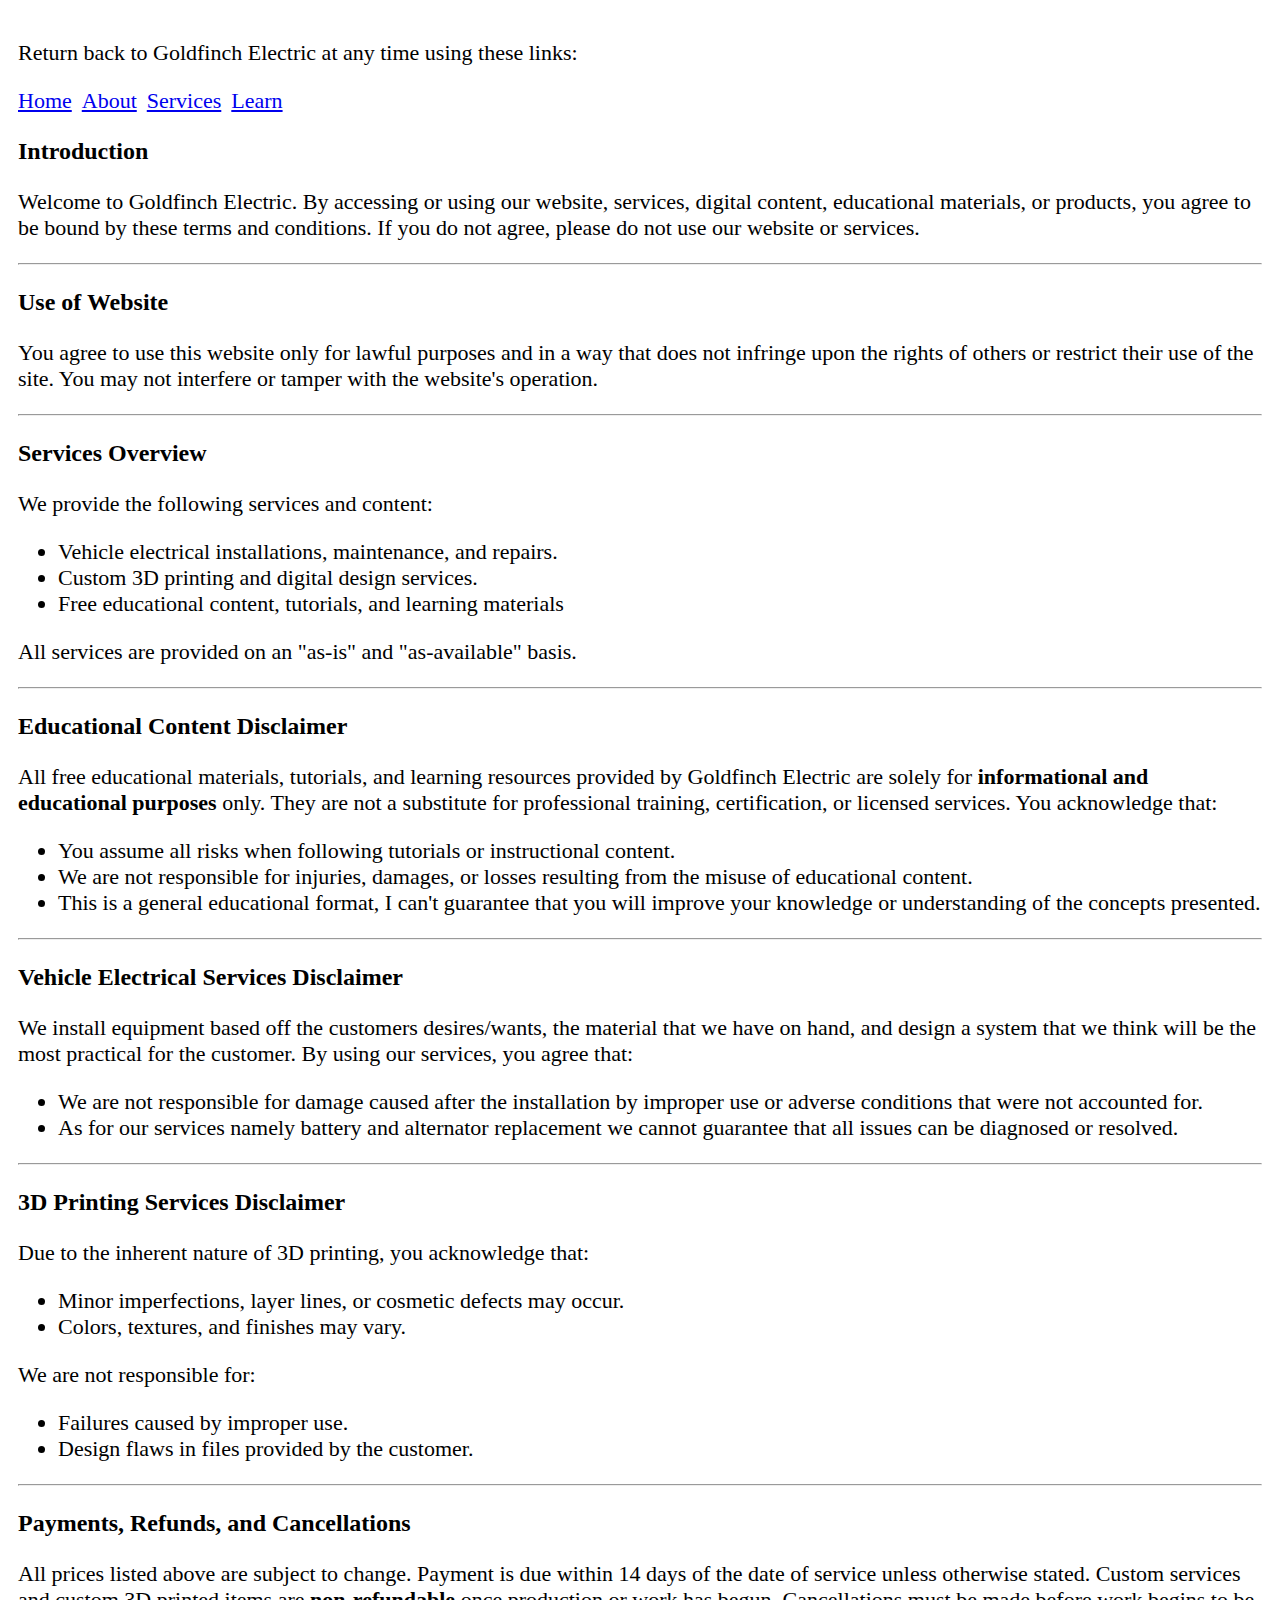
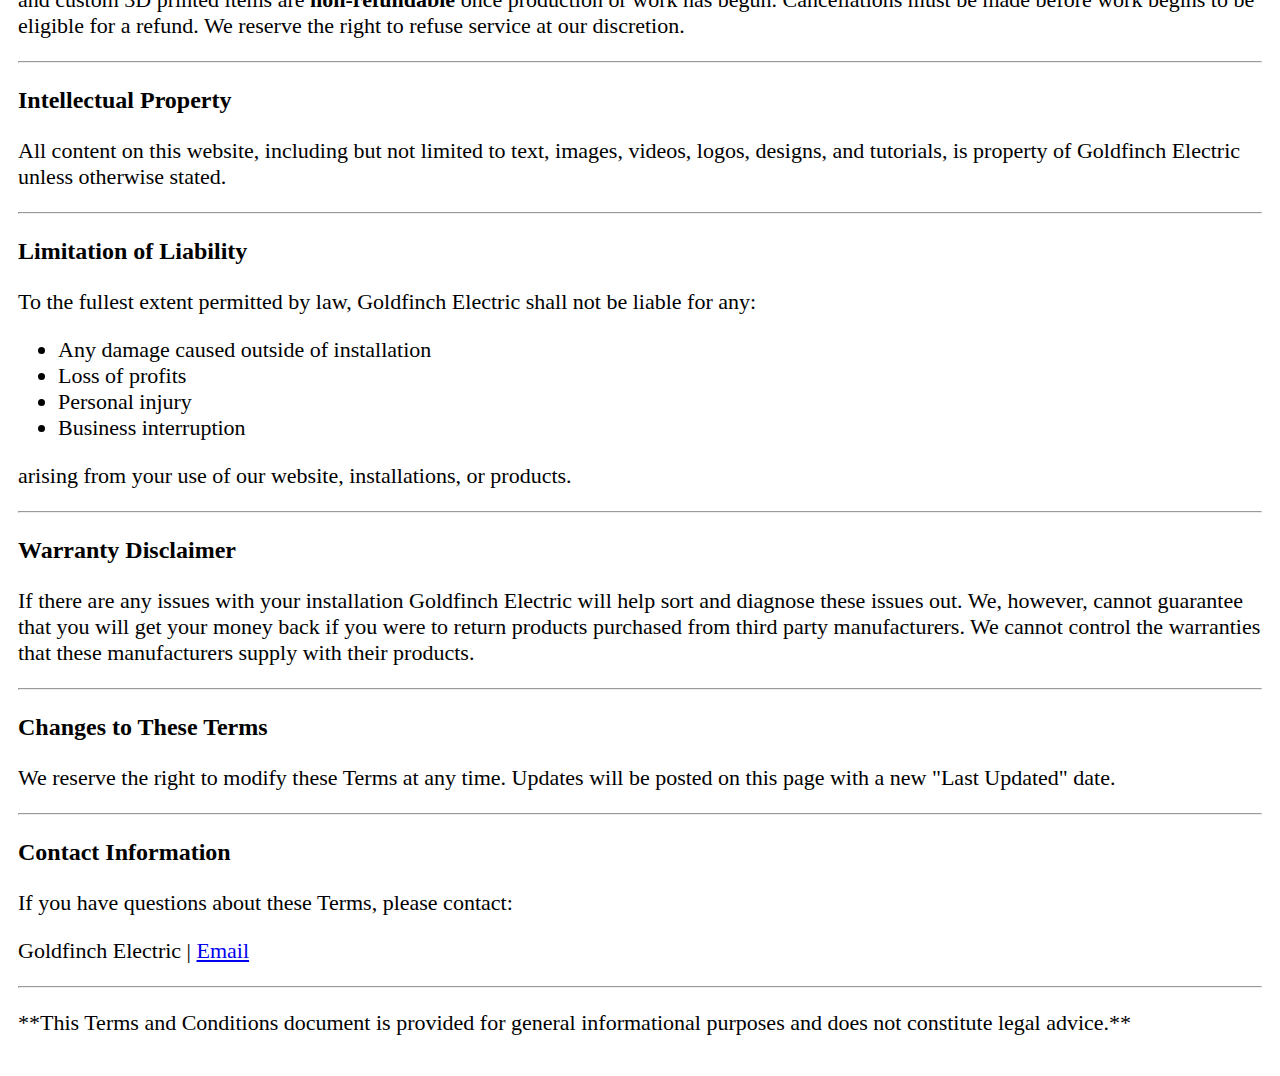
<file: terms-conditions.html>
<!DOCTYPE html>
<html>
  <head>
    <title>Terms and Conditions</title>
    <meta charset="UTF-8" />
    <meta name="viewport" content="width=device-width, initial-scale=1.0" />
    <link rel="preconnect" href="https://fonts.googleapis.com">
    <link rel="preconnect" href="https://fonts.gstatic.com" crossorigin>
    <link href="https://fonts.googleapis.com/css2?family=Spectral:ital,wght@0,200;0,300;0,400;0,500;0,600;0,700;0,800;1,200;1,300;1,400;1,500;1,600;1,700;1,800&display=swap" rel="stylesheet">
    <link rel="icon" type="image/png" href="Images/goldfinch logo.png" />
    <link rel="stylesheet" href="styles/terms-conditions.css" />

    <style>
      
    </style>
    <body>
      <p>Return back to Goldfinch Electric at any time using these links:</p>
      <div class="navigation-bar">
        <div class="nav-title"><a href="index.html">Home</a></div>
        <div class="nav-title"><a href="about.html">About</a></div>
        <div class="nav-title"><a href="methods.html">Services</a></div>
        <div class="nav-title"><a href="learn.html">Learn</a></div>
      </div>

      <div>
        <p class="topic-title">Introduction</p>
        <p>
          Welcome to Goldfinch Electric. By accessing or using our website, services, digital content, educational materials, or products, you agree to be bound by these terms and conditions. If you do not agree, please do not use our website or services.
        </p>
      </div>

      <hr>
        
      <div>
        <p class="topic-title">Use of Website</p>
        <p>You agree to use this website only for lawful purposes and in a way that does not infringe upon the rights of others or restrict their use of the site. You may not interfere or tamper with the website's operation.</p>
      </div>

      <hr>

      <div>
        <p class="topic-title">Services Overview</p>
        <p>We provide the following services and content:</p>
        <ul>
          <li>Vehicle electrical installations, maintenance, and repairs.</li>
          <li>Custom 3D printing and digital design services.</li>
          <li>Free educational content, tutorials, and learning materials</li>
        </ul>
        <p>All services are provided on an "as-is" and "as-available" basis.</p>
      </div>

      <hr>

      <div>
        <p class="topic-title">Educational Content Disclaimer</p>
        <p>All free educational materials, tutorials, and learning resources provided by Goldfinch Electric are solely for <b>informational and educational purposes</b> only. They are not a substitute for professional training, certification, or licensed services. You acknowledge that:</p>
        <ul>
          <li>You assume all risks when following tutorials or instructional content.</li>
          <li>We are not responsible for injuries, damages, or losses resulting from the misuse of educational content.</li>
          <li>This is a general educational format, I can't guarantee that you will improve your knowledge or understanding of the concepts presented.</li>
        </ul>
      </div>

      <hr>

      <div>
        <p class="topic-title">Vehicle Electrical Services Disclaimer</p>
        <p>We install equipment based off the customers desires/wants, the material that we have on hand, and design a system that we think will be the most practical for the customer. By using our services, you agree that:</p>
        <ul>
          <li>We are not responsible for damage caused after the installation by improper use or adverse conditions that were not accounted for.</li>
          <li>As for our services namely battery and alternator replacement we cannot guarantee that all issues can be diagnosed or resolved.</li>
        </ul>
      </div>

      <hr>

      <div>
        <p class="topic-title">3D Printing Services Disclaimer</p>
        <p>Due to the inherent nature of 3D printing, you acknowledge that:</p>
        <ul>
          <li>Minor imperfections, layer lines, or cosmetic defects may occur.</li>
          <li>Colors, textures, and finishes may vary.</li>
        </ul>
        <p>We are not responsible for:</p>
        <ul>
          <li>Failures caused by improper use.</li>
          <li>Design flaws in files provided by the customer.</li>
        </ul>
      </div>

      <hr>

      <div>
        <p class="topic-title">Payments, Refunds, and Cancellations</p>
        <p>All prices listed above are subject to change. Payment is due within 14 days of the date of service unless otherwise stated. Custom services and custom 3D printed items are <b>non-refundable</b> once production or work has begun. Cancellations must be made before work begins to be eligible for a refund. We reserve the right to refuse service at our discretion.</p>
      </div>

      <hr>

      <div>
        <p class="topic-title">Intellectual Property</p>
        <p>All content on this website, including but not limited to text, images, videos, logos, designs, and tutorials, is property of Goldfinch Electric unless otherwise stated.</p>
      </div>

      <hr>

      <div>
        <p class="topic-title">Limitation of Liability</p>
        <p>To the fullest extent permitted by law, Goldfinch Electric shall not be liable for any:</p>
        <ul>
          <li>Any damage caused outside of installation</li>
          <li>Loss of profits</li>
          <li>Personal injury</li>
          <li>Business interruption</li>
        </ul>
        <p>arising from your use of our website, installations, or products.</p>
      </div>
      
      <hr>

      <div>
        <p class="topic-title">Warranty Disclaimer</p>
        <p>If there are any issues with your installation Goldfinch Electric will help sort and diagnose these issues out. We, however, cannot guarantee that you will get your money back if you were to return products purchased from third party manufacturers. We cannot control the warranties that these manufacturers supply with their products.</p>
      </div>

      <hr>

      <div>
        <p class="topic-title">Changes to These Terms</p>
        <p>We reserve the right to modify these Terms at any time. Updates will be posted on this page with a new "Last Updated" date.</p>
      </div>

      <hr>

      <div>
        <p class="topic-title">Contact Information</p>
        <p>If you have questions about these Terms, please contact:</p>
        <p>Goldfinch Electric | <a href="mailto:andrew.rog657@gmail.com">Email</a></p>
      </div>

      <hr>

      <p>**This Terms and Conditions document is provided for general informational purposes and does not constitute legal advice.**</p>

    </body>
  </head>
</html>
</file>
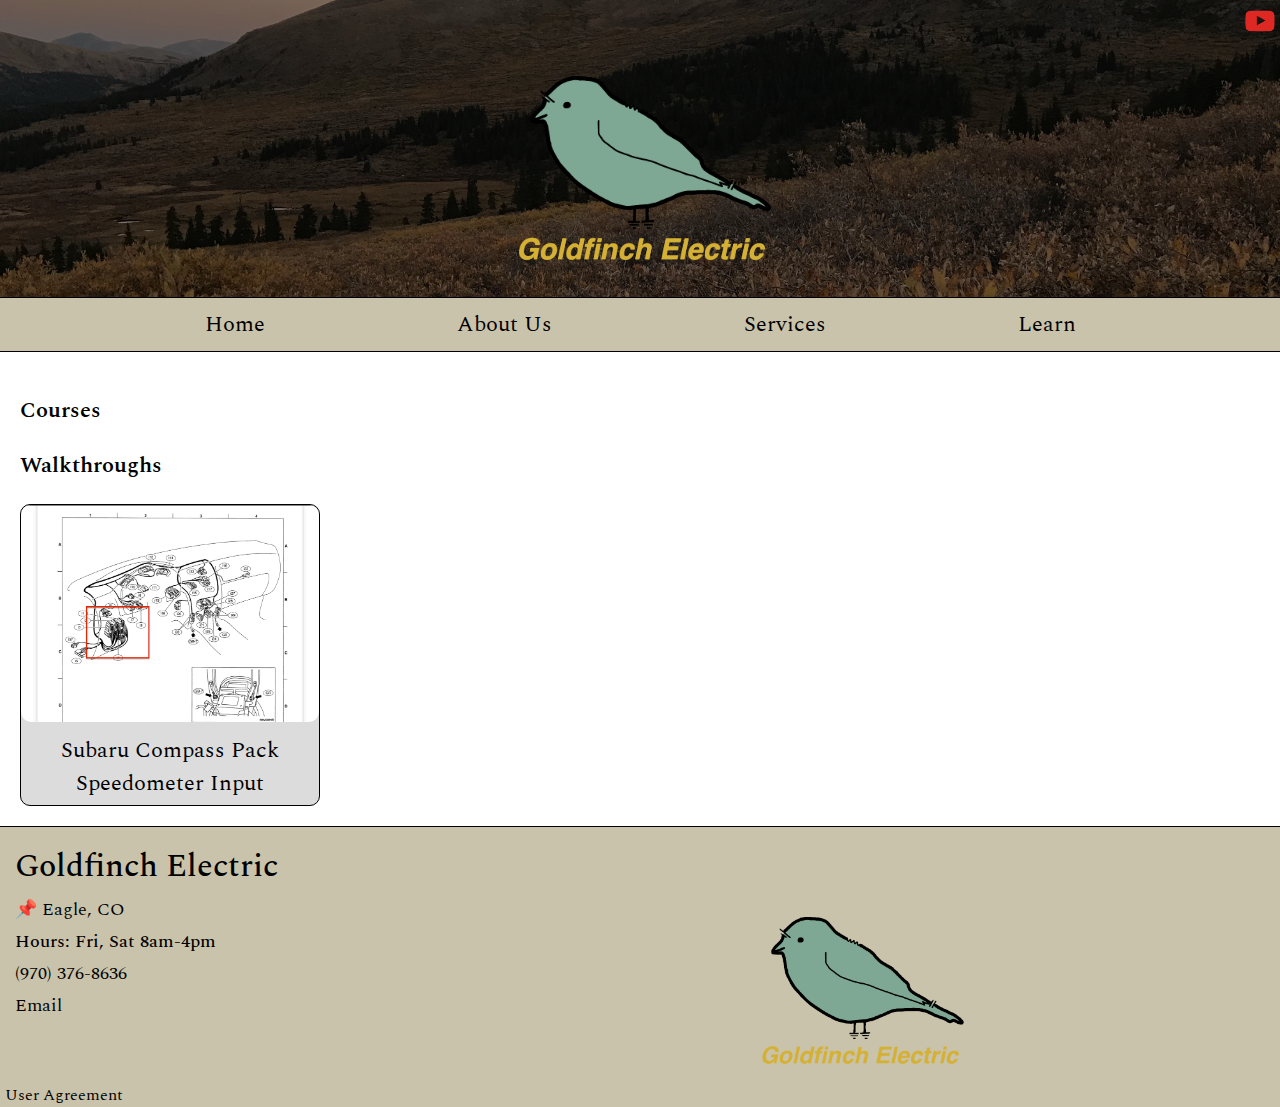
<file: tutorials.html>
<!DOCTYPE html>
<html lang="en-US">
  <head>
    <title>Tutorials and Walkthroughs</title>
    <meta charset="UTF-8">
    <meta name="viewport" content="width=device-width, initial-scale=1.0">
    <link rel="preconnect" href="https://fonts.googleapis.com">
    <link rel="preconnect" href="https://fonts.gstatic.com" crossorigin>
    <link href="https://fonts.googleapis.com/css2?family=Spectral:ital,wght@0,200;0,300;0,400;0,500;0,600;0,700;0,800;1,200;1,300;1,400;1,500;1,600;1,700;1,800&display=swap" rel="stylesheet">
    <link rel="icon" type="image/png" href="Images/goldfinch logo.png" />
    <link rel="stylesheet" href="styles/tutorials.css" />
    <style>
     
    </style>
  </head>
  <body>
    <!-- This is the header for the site-->
    <div class="header-img">
      <img class="header-background" src="Images/headerbackgnd.jpeg">
      <div class="header-logo">
        <a href="index.html">
          <img src="Images/goldfinch logo.png"/>
        </a>
      </div>
      <div class="header-logo">
        <a href="index.html">
          <img src="Images/goldfinch logo.png"/>
        </a>
      </div>
      <div class="youtube-redirect">
        <a href="https://www.youtube.com/@goldfinchelectric" target="_blank">
          <img class="youtube-logo" src="Images/youtube-symbol.png" />
        </a>
      </div>
    </div>

    <!-- This is the navigation bar for the site-->
    <nav>
      <div class="navigation-container">
        <div class="nav-title"><a href="index.html">Home</a></div>
        <div class="nav-title"><a href="about.html">About Us</a></div>
        <div class="nav-title"><a href="methods.html">Services</a></div>
        <div class="nav-title-2">
          <a href="learn.html">Learn</a>
          <div class="learn-drop-down-menu">
            <div class="nav-title-drop-down"><a href="electrical theory.html">Electrical Theory</a></div>
            <div class="nav-title-drop-down"><a href="tutorials.html">Tutorials and Walkthroughs</a></div>
            <div class="nav-title"><a href="other content.html">Videos</a></div>
          </div>
        </div>
      </div>
    </nav>

    <section>
      <div class="courses">
        <p class="section-title">Courses</p>
        <div class="course-grid">
          <!-- I don't have any courses at this moment in time so this is empty unfortunately :( -->
        </div>
      </div>
      <div class="walkthroughs">
        <p class="section-title">Walkthroughs</p>
        <div class="walkthroughs-grid">
          <div class="walkthroughs-item">
            <a href="https://www.youtube.com/watch?v=52wlIR7vcUM">
              <img src="Images/Connector View.png" class="walkthroughs-image">
            </a>
            <div class="walkthroughs-link-container">
              <a href="https://www.youtube.com/watch?v=52wlIR7vcUM" target="_blank" class="walkthroughs-link">Subaru Compass Pack Speedometer Input</a>
            </div>
            
          </div>
        </div>
      </div>
    </section>

    <div class="footer">
      <div class="company-data-container">
        <div class="footer-name">
          Goldfinch Electric
        </div>
        <div class="location">
          <a class="location-text "href="https://www.google.com/maps/place/Eagle,+CO+81631/@39.6421964,-106.8199674,9951m/data=!3m2!1e3!4b1!4m6!3m5!1s0x8741c15056fc2dc9:0xc5a41c7598b8d6e5!8m2!3d39.6542086!4d-106.8265908!16zL20vMHI5cTg?entry=ttu&g_ep=EgoyMDI1MDcyMy4wIKXMDSoASAFQAw%3D%3D">&#128204; Eagle, CO</a>
        </div>
        <div class="hours">
          Hours: Fri, Sat 8am-4pm
        </div>
        <div class="phone">
          <a href="tel:+19703768636">&#40;970&#41; 376-8636</a>
        </div>
        <div class="email">
          <a class="email-link" href="mailto:andrew.rogers@goldfinch-electric.com">Email</a>
        </div>
      </div>
      <div class="footer-logo-container">
        <img src="Images/goldfinch logo.png" class="footer-logo"/>
      </div>
      <div class="terms-conditions">
        <a href="terms-conditions.html" style="text-decoration:none;color:black;">User Agreement</a>
      </div>
    </div>
  </body>
</html>
</file>
<file: styles/about.css>
body {
  font-family: Spectral, times new roman;
  margin: 0;
  padding: 0;
}

.header-img {
  position: relative;
  margin: 0;
  padding: 0;
  display: flex;
  flex-direction: row;
  justify-content: center;
  align-items: center;
}

.header-background {
  width: 100%;
  height: 33vh;
  background-position-y: 25%;
  position: relative;
  object-fit: cover;
  filter: brightness(.5)
}

.header-logo {
  position: absolute;
}

.header-logo img {
  cursor: pointer;
  transition: filter .3s;
}

.header-logo img:hover {
  filter:sepia(.9);
}

.youtube-logo {
  width: 30px;
  height: auto;
  position: absolute;
  right: 5px;
  top: 5px;
  transition: filter .3s;
}

.youtube-logo:hover {
  filter: opacity(.7);
}

nav {
  position: relative;
}

/* So for the navigation container we need a media query */
.navigation-container {
  display: flex;
  padding: 10px 5px;
  flex-direction: row;
  justify-content: center;
  gap: 15vw;
  background-color: rgba(179, 169, 136, .7);
  border-top: 1px solid black;
  border-bottom: 1px solid black;
}

  .nav-title a, .nav-title-2 a, .nav-title-drop-down a {
  text-decoration: none;
  color: black;
  font-size: 22px;
  transition: color .3s;
}

.nav-title a:hover, .nav-title-2 a:hover, .nav-title-drop-down:hover a {
  color: white;
}

.nav-title-2 {
  position: relative;
}

.learn-drop-down-menu {
  position: absolute;
  background-color: rgba(179, 169, 136, .7);
  z-index: 1;
  text-align: center;
  visibility: hidden;
  transition: opacity .5s, visibility .5s ease;
}

.nav-title-2:hover .learn-drop-down-menu {
  opacity: 1;
  visibility: visible;
}

@media (max-width: 800px) {
  .navigation-container {
    flex-direction: column;
    padding: 0;
    text-align: center;
    gap: 0;
    padding-bottom: 5px;
    padding-top: 5px;
  }

  .header-logo img {
    width: 300px;
    bottom: 30px;
  }

  .person-container {
    flex-direction: column;
    height: auto;
    align-items: center;
  }

  .person-description {
    padding-left: 10px;
  }

  .img-container {
    width: 100%;
  }

  .person-img {
    width: 100%;
    height: 350px;
  }

  .learn-drop-down-menu {
    width: 100%;
    top: 39px;
  }

  .footer {
    flex-direction: column;
    height: 400px;
    gap: 0;
    align-items: center;
    text-align: center;
  }
}

@media (min-width: 801px) {
  .header-logo img {
    width: 500px;
    bottom: 10px;
  }

  .person-img {
    width: 40vw;
    height: 100%;
  }

  .footer {
    flex-direction: row;
    height: 250px;
    gap: 3vw
  }

  .learn-drop-down-menu {
    left: -50px;
    top: 44px;
    border-bottom-left-radius: 10px;
    border-bottom-right-radius: 10px;
  }

  .nav-title-drop-down {
    border-bottom: 1px solid black;
    margin: 0px 10px;
  }
}

section {
  padding-top: 40px;
  padding-bottom: 40px;
  padding-right: 20px;
  padding-left: 20px;
  margin: 0;
  font-size: 22px;
}

.person-container {
  display: flex;
  gap: 10px;
  border: 5px solid rgba(179, 169, 136, .7);
  border-radius: 10px;
  background-image: linear-gradient(-135deg, rgb(187, 125, 58), rgba(211, 214, 179, 0.7));
  margin-left: 20px;
}

.journey-title {
  font-size: 24px;
  font-weight: 600;
  margin-top: 5px;
  margin-bottom: 5px;
}

.person-img {
  object-fit: cover;
  border-radius: 5px;
}

.person-title {
  font-weight: 600;
  font-style: italic;
  font-size: 24px;
}

.person-name {
  font-size: 24px;
  font-weight: 600;
}

.footer {
  bottom: 0;
  right: 0;
  left: 0;
  border-top: 1px solid black;
  display: flex;
  padding: 20px;
  background: rgba(179, 169, 136, .7);
  margin-top: 0;
  position: relative;
}

.company-data-container {
  display: flex;
  flex-direction: column;
  flex: .5;
}

.footer-name {
  font-weight: 500;
  margin-bottom: 5px;
  font-size: 32px;
}

.location {
  margin-bottom: 5px;
}

.location-text {
  text-decoration: none;
  color: black;
  transition: color .5s;
  font-size: 18px;
}

.location-text:hover {
  color: gray;
}

.hours {
  margin-bottom: 5px;
  font-weight: 500;
  font-size: 18px;
}

.phone {
  margin-bottom: 5px;
}

.email a, .phone a {
  text-decoration: none;
  color: black;
  transition: color .5s;
  font-size: 18px;
}

.email a:hover, .phone a:hover {
  color: gray;
}

.site-layout {
  display: flex;
  flex-direction: column;
}

.site-layout a {
  text-decoration: none;
  color: black;
  font-weight: 500;
}

.site-page-title p {
  margin-top: 0;
  margin-bottom: 3px;
}

.site-page-container {
  margin-bottom: 1px;
}

.footer-logo-container {
  display: flex;
  align-items: center;
  flex: .5;
}

.footer-logo {
  width: 400px;
  height: auto;
  cursor: pointer;
  transition: filter .3s;
}

.footer-logo:hover {
  filter: sepia(.9);
}

.terms-conditions {
  position: absolute;
  bottom: 0px;
  left: 5px;
  font-size: 16px;
  z-index: 0;
}
</file>
<file: styles/appointments.css>
body {
  font-family: Spectral, times new roman;
  margin: 0;
  padding: 0;
}

.header-img {
  position: relative;
  margin: 0;
  padding: 0;
  display: flex;
  flex-direction: row;
  justify-content: center;
  align-items: center;
}

.header-background {
  width: 100%;
  height: 33vh;
  background-position-y: 25%;
  position: relative;
  object-fit: cover;
  filter: brightness(.5)
}

.header-logo {
  position: absolute;
}

.header-logo img {
  cursor: pointer;
  transition: filter .3s;
}

.header-logo img:hover {
  filter:sepia(.9);
}

.youtube-logo {
  width: 30px;
  height: auto;
  position: absolute;
  right: 5px;
  top: 5px;
  transition: filter .3s;
}

.youtube-logo:hover {
  filter: opacity(.7);
}

nav {
  position: relative;
}

/* So for the navigation container we need a media query */
.navigation-container {
  display: flex;
  padding: 10px 5px;
  flex-direction: row;
  justify-content: center;
  gap: 15vw;
  background-color: rgba(179, 169, 136, .7);
  border-top: 1px solid black;
  border-bottom: 1px solid black;
}

.nav-title a, .nav-title-2 a, .nav-title-drop-down a {
  text-decoration: none;
  color: black;
  font-size: 22px;
  transition: color .3s;
}

.nav-title a:hover, .nav-title-2 a:hover, .nav-title-drop-down:hover a {
  color: white;
}

.nav-title-2 {
  position: relative;
}

.learn-drop-down-menu {
  position: absolute;
  background-color: rgba(179, 169, 136, .7);
  z-index: 1;
  text-align: center;
  visibility: hidden;
  transition: opacity .5s, visibility .5s ease;
}

.nav-title-2:hover .learn-drop-down-menu {
  opacity: 1;
  visibility: visible;
}

@media (max-width: 800px) {
  .header-logo img {
    width: 300px;
  }

  .header-logo {
    bottom: 30px;
  }
 
  .navigation-container {
    flex-direction: column;
    padding: 0;
    text-align: center;
    gap: 0;
    padding-bottom: 5px;
    padding-top: 5px;
  }

  .learn-drop-down-menu {
    width: 100%;
    top: 39px;
  }
}

@media (min-width: 801px) {
 .header-logo img {
   width: 500px;
 }

  .header-logo {
     bottom: 30px;
  }
  
  .header-logo img {
   cursor: pointer;
   transition: filter .3s;
  }
 
  .learn-drop-down-menu {
    left: -50px;
    top: 44px;
    border-bottom-left-radius: 10px;
    border-bottom-right-radius: 10px;
  }

  .nav-title-drop-down {
    border-bottom: 1px solid black;
    margin: 0px 10px;
  }
}

section {
  padding-top: 40px;
  padding-right: 20px;
  padding-left: 20px;
  padding-bottom: 40px;
}

.contact-us {
  font-size: 26px;
  font-weight: bold;
}

.contact-list {
  font-size: 22px;
}

.phone-underline:hover {
  text-decoration: underline;
  cursor: pointer;
}

.email-link {
text-decoration: none;
color: black;
}

.email-underline:hover {
  text-decoration: underline;
  cursor: pointer;
}

.contact-message {
  font-size: 22px;
}

.footer {
  bottom: 0;
  right: 0;
  left: 0;
  height: 250px;
  border-top: 1px solid black;
  display: flex;
  gap: 3vw;
  padding: 15px;
  background: rgba(179, 169, 136, .7);
  margin-top: 0;
  position: relative;
}

.company-data-container {
  display: flex;
  flex-direction: column;
  flex: .5;
}

.footer-name {
  font-weight: 500;
  margin-bottom: 5px;
  font-size: 32px;
}

.location {
  margin-bottom: 5px;
}

.location-text {
  text-decoration: none;
  color: black;
  transition: color .5s;
  font-size: 18px;
}

.location-text:hover {
  color: gray;
}

.hours {
  margin-bottom: 5px;
  font-weight: 500;
  font-size: 18px;
}

.phone {
  margin-bottom: 5px;
}

.email a, .phone a {
  text-decoration: none;
  color: black;
  transition: color .5s;
  font-size: 18px;
}

.email a:hover, .phone a:hover {
  color: gray;
}

.site-layout {
  display: flex;
  flex-direction: column;
}

.site-layout a {
  text-decoration: none;
  color: black;
  font-weight: 500;
}

.site-page-title p {
  margin-top: 0;
  margin-bottom: 3px;
}

.site-page-container {
  margin-bottom: 1px;
}

.footer-logo-container {
  display: flex;
  align-items: center;
  flex: .5;
}

.footer-logo {
  width: 400px;
  height: auto;
  cursor: pointer;
  transition: filter .3s;
}

.footer-logo:hover {
  filter: sepia(.9);
}

.terms-conditions {
  position: absolute;
  bottom: 0px;
  left: 5px;
  font-size: 16px;
  z-index: 0;
}
</file>
<file: styles/electrical theory.css>
body {
  font-family: Spectral, times new roman;
  margin: 0;
  padding: 0;
}

.header-img {
  position: relative;
  margin: 0;
  padding: 0;
  display: flex;
  flex-direction: row;
  justify-content: center;
  align-items: center;
}

.header-background {
  width: 100%;
  height: 33vh;
  background-position-y: 25%;
  position: relative;
  object-fit: cover;
  filter: brightness(.5)
}

.header-logo {
  position: absolute;
  bottom: 10px;
}

.header-logo img {
  width: 500px;
  cursor: pointer;
  transition: filter .3s;
}

.header-logo img:hover {
  filter:sepia(.9);
}

nav {
  position: relative;
}

.youtube-logo {
  width: 30px;
  height: auto;
  position: absolute;
  right: 5px;
  top: 5px;
  transition: filter .3s;
}

.youtube-logo:hover {
  filter: opacity(.7);
}

.navigation-container {
  display: flex;
  padding: 10px 5px;
  flex-direction: row;
  justify-content: center;
  gap: 15vw;
  background-color: rgba(179, 169, 136, .7);
  border-top: 1px solid black;
  border-bottom: 1px solid black;
}

.nav-title a, .nav-title-2 a, .nav-title-drop-down a {
  text-decoration: none;
  color: black;
  font-size: 22px;
  transition: color .3s;
}

.nav-title a:hover, .nav-title-2 a:hover, .nav-title-drop-down:hover a {
  color: white;
}

.nav-title-2 {
  position: relative;
}

.learn-drop-down-menu {
  position: absolute;
  background-color: rgba(179, 169, 136, .7);
  z-index: 1;
  text-align: center;
  visibility: hidden;
  transition: opacity .5s, visibility .5s ease;
}

.nav-title-2:hover .learn-drop-down-menu {
  opacity: 1;
  visibility: visible;
}

@media (max-width: 800px) {
  .navigation-container {
    flex-direction: column;
    padding: 0;
    text-align: center;
    gap: 0;
    padding-bottom: 5px;
    padding-top: 5px;
  }

  .footer {
    flex-direction: column;
    height: 400px;
    align-items: center;
    text-align: center;
    gap: none;
  }

  .learn-drop-down-menu {
    width: 100%;
    top: 39px;
  }
}

@media (min-width: 801px) {
  .footer {
    height: 250px;
    gap: 3vw;
  }

  .learn-drop-down-menu {
    left: -50px;
    top: 44px;
    border-bottom-left-radius: 10px;
    border-bottom-right-radius: 10px;
  }

  .nav-title-drop-down {
    border-bottom: 1px solid black;
    margin: 0px 10px;
  }
}

section {
  padding: 20px;
}

.section-title {
  font-size: 22px;
  font-weight: 600;
}

.walkthroughs-grid {
  display: grid;
  grid-template-columns: 300px 300px 300px;
  row-gap: 20px;
}

.walkthroughs-item {
  background-color: rgb(220, 220, 220);
  border: 1px solid black;
  border-radius: 10px;
}

.walkthroughs-image {
  width: 100%;
  height: auto;
  border-radius: 10px;
}

.walkthroughs-link-container {
  text-align: center;
  padding: 5px;
}

.walkthroughs-link {
  text-decoration: none;
  color: black;
  font-size: 22px;
  transition: text-decoration .3s;
}

.walkthroughs-link:hover {
  text-decoration: underline;
}

.footer {
  display: fixed;
  bottom: 0;
  right: 0;
  left: 0;
  border-top: 1px solid black;
  display: flex;
  padding: 15px;
  background: rgba(179, 169, 136, .7);
  margin-top: 0;
  position: relative;
}

.company-data-container {
  display: flex;
  flex-direction: column;
  flex: .5;
}

.footer-name {
  font-weight: 500;
  margin-bottom: 5px;
  font-size: 32px;
}

.location {
  margin-bottom: 5px;
}

.location-text {
  text-decoration: none;
  color: black;
  transition: color .5s;
  font-size: 18px;
}

.location-text:hover {
  color: white;
}

.hours {
  margin-bottom: 5px;
  font-weight: 500;
  font-size: 18px;
}

.phone {
  margin-bottom: 5px;
}

.email a, .phone a {
  text-decoration: none;
  color: black;
  transition: color .5s;
  font-size: 18px;
}

.email a:hover, .phone a:hover {
  color: white;
}

.site-layout {
  display: flex;
  flex-direction: column;
}

.site-layout a {
  text-decoration: none;
  color: black;
  font-weight: 500;
}

.site-page-title p {
  margin-top: 0;
  margin-bottom: 3px;
}

.site-page-container {
  margin-bottom: 1px;
}

.footer-logo-container {
  display: flex;
  align-items: center;
  flex: .5;
}

.footer-logo {
  width: 400px;
  height: auto;
  cursor: pointer;
  transition: filter .3s;
}

.footer-logo:hover {
  filter: sepia(.9);
}

.terms-conditions {
  position: absolute;
  bottom: 0px;
  left: 5px;
  font-size: 16px;
  z-index: 0;
}
</file>
<file: styles/learn.css>
body {
  font-family: Spectral, times new roman;
  margin: 0;
  padding: 0;
}

.header-img {
  position: relative;
  margin: 0;
  padding: 0;
  display: flex;
  flex-direction: row;
  justify-content: center;
  align-items: center;
}

.header-background {
  width: 100%;
  height: 33vh;
  background-position-y: 25%;
  position: relative;
  object-fit: cover;
  filter: brightness(.5)
}

.header-logo {
  position: absolute;
  bottom: 10px;
}

.header-logo img {
  width: 500px;
  cursor: pointer;
  transition: filter .3s;
}

.header-logo img:hover {
  filter:sepia(.9);
}

.youtube-logo {
  width: 30px;
  height: auto;
  position: absolute;
  right: 5px;
  top: 5px;
  transition: filter .3s;
}

.youtube-logo:hover {
  filter: opacity(.7);
}

nav {
  position: relative;
}

/* So for the navigation container we need a media query */
.navigation-container {
  display: flex;
  padding: 10px 5px;
  flex-direction: row;
  justify-content: center;
  gap: 15vw;
  background-color: rgba(179, 169, 136, .7);
  border-top: 1px solid black;
  border-bottom: 1px solid black;
}

.nav-title a, .nav-title-2 a, .nav-title-drop-down a {
  text-decoration: none;
  color: black;
  font-size: 22px;
  transition: color .3s;
}

.nav-title a:hover, .nav-title-2 a:hover, .nav-title-drop-down:hover a {
  color: white;
}

.nav-title-2 {
  position: relative;
}

.learn-drop-down-menu {
  position: absolute;
  background-color: rgba(179, 169, 136, .7);
  z-index: 1;
  text-align: center;
  visibility: hidden;
  transition: opacity .5s, visibility .5s ease;
}

.nav-title-2:hover .learn-drop-down-menu {
  opacity: 1;
  visibility: visible;
}


@media (max-width: 800px) {
  .navigation-container {
    flex-direction: column;
    padding: 0;
    text-align: center;
    gap: 0;
    padding-bottom: 5px;
    padding-top: 5px;
  }

  .footer {
    flex-direction: column;
    height: 400px;
    align-items: center;
    text-align: center;
    gap: none;
  }

  .learn-drop-down-menu {
    width: 100%;
    top: 39px;
  }
}

@media (min-width: 801px) {
  .footer {
    height: 250px;
    gap: 3vw;
  }

  .learn-drop-down-menu {
    left: -50px;
    top: 44px;
    border-bottom-left-radius: 10px;
    border-bottom-right-radius: 10px;
  }

  .nav-title-drop-down {
    border-bottom: 1px solid black;
    margin: 0px 10px;
  }
}

section {
  padding-top: 40px;
  padding-bottom: 40px;
  padding-right: 20px;
  padding-left: 20px;
}

.page-title {
  font-size: 24px;
  font-weight: 600;
}

.page-description p {
  font-size: 22px;
  padding: 10px;
  margin: 0;
}

.navigation-menu p {
  padding: 10px;
  font-size: 24px;
  margin: 0;
}

.navigation-button {
  background-color: rgba(179, 169, 136, .7);
  border: none;
  border-radius: 10px;
  padding: 10px 10px;
  cursor: pointer;
  font-size: 20px;
  transition: background-color .3s;
}

.navigation-button:hover {
  background-color: rgb(128, 128, 128);
}

button {
  font-family: spectral;
}

.footer {
  display: fixed;
  bottom: 0;
  right: 0;
  left: 0;
  border-top: 1px solid black;
  display: flex;
  padding: 15px;
  background: rgba(179, 169, 136, .7);
  margin-top: 0;
  position: relative;
}

.company-data-container {
  display: flex;
  flex-direction: column;
  flex: .5;
}

.footer-name {
  font-weight: 500;
  margin-bottom: 5px;
  font-size: 32px;
}

.location {
  margin-bottom: 5px;
}

.location-text {
  text-decoration: none;
  color: black;
  transition: color .5s;
  font-size: 18px;
}

.location-text:hover {
  color: white;
}

.hours {
  margin-bottom: 5px;
  font-weight: 500;
  font-size: 18px;
}

.phone {
  margin-bottom: 5px;
}

.email a, .phone a {
  text-decoration: none;
  color: black;
  transition: color .5s;
  font-size: 18px;
}

.email a:hover, .phone a:hover {
  color: white;
}

.site-layout {
  display: flex;
  flex-direction: column;
}

.site-layout a {
  text-decoration: none;
  color: black;
  font-weight: 500;
}

.site-page-title p {
  margin-top: 0;
  margin-bottom: 3px;
}

.site-page-container {
  margin-bottom: 1px;
}

.footer-logo-container {
  display: flex;
  align-items: center;
  flex: .5;
}

.footer-logo {
  width: 400px;
  height: auto;
  cursor: pointer;
  transition: filter .3s;
}

.footer-logo:hover {
  filter: sepia(.9);
}

.terms-conditions {
  position: absolute;
  bottom: 0px;
  left: 5px;
  font-size: 16px;
  z-index: 0;
}
</file>
<file: styles/methods.css>
body {
  font-family: Spectral, times new roman;
  margin: 0;
  padding: 0;
  font-size: 22px;
}

.header-img {
  position: relative;
  margin: 0;
  padding: 0;
  display: flex;
  flex-direction: row;
  justify-content: center;
  align-items: center;
}

.header-background {
  width: 100%;
  height: 33vh;
  background-position-y: 25%;
  position: relative;
  object-fit: cover;
  filter: brightness(.5)
}

.header-logo {
  position: absolute;
}

.header-logo img {
  cursor: pointer;
  transition: filter .3s;
}

.header-logo img:hover {
  filter:sepia(.9);
}

.youtube-logo {
  width: 30px;
  height: auto;
  position: absolute;
  right: 5px;
  top: 5px;
  transition: filter .3s;
}

.youtube-logo:hover {
  filter: opacity(.7);
}

.navigation-container {
  display: flex;
  padding: 10px 5px;
  flex-direction: row;
  justify-content: center;
  gap: 15vw;
  background-color: rgba(179, 169, 136, .7);
  border-top: 1px solid black;
  border-bottom: 1px solid black;
}

.nav-title a, .nav-title-2 a, .nav-title-drop-down a {
  text-decoration: none;
  color: black;
  font-size: 22px;
  transition: color .3s;
}

.nav-title a:hover, .nav-title-2 a:hover, .nav-title-drop-down:hover a {
  color: white;
}

.nav-title-2 {
  position: relative;
}

.learn-drop-down-menu {
  position: absolute;
  background-color: rgba(179, 169, 136, .7);
  z-index: 1;
  text-align: center;
  visibility: hidden;
  transition: opacity .5s, visibility .5s ease;
}

.nav-title-2:hover .learn-drop-down-menu {
  opacity: 1;
  visibility: visible;
}

@media (max-width: 800px) {
  .navigation-container {
    flex-direction: column;
    padding: 0;
    text-align: center;
    gap: 0;
    padding-bottom: 5px;
    padding-top: 5px;
  }

  .header-logo img {
    width: 300px;
  }

  .header-logo {
    bottom: 30px;
  }
  
  .footer {
    flex-direction: column;
    gap: 0;
    align-items: center;
    text-align: center;
    height: 400px;
  }

  .learn-drop-down-menu {
    width: 100%;
    top: 39px;
  }
}

@media (min-width: 801px) {
  .header-logo img {
    width: 500px;
  }

  .header-logo {
    bottom: 10px;
  }
  
  .footer {
    gap: 3vw;
    height: 250px;
  }

  .learn-drop-down-menu {
    left: -50px;
    top: 44px;
    border-bottom-left-radius: 10px;
    border-bottom-right-radius: 10px;
  }

  .nav-title-drop-down {
    border-bottom: 1px solid black;
    margin: 0px 10px;
  }
}

section {
  padding-top: 40px;
  padding-bottom: 40px;
  padding-right: 20px;
  padding-left: 20px;
}

.page-title {
  font-size: 26px;
  font-weight: 600;
}

.sub-title {
  font-weight: 600;
}

.sub-list {
  font-size: 20px;
}

.footer {
  display: fixed;
  bottom: 0;
  right: 0;
  left: 0;
  border-top: 1px solid black;
  display: flex;
  padding: 15px;
  background: rgba(179, 169, 136, .7);
  margin-top: 0;
  position: relative;
}

.company-data-container {
  display: flex;
  flex-direction: column;
  flex: .5;
}

.footer-name {
  font-weight: 500;
  margin-bottom: 5px;
  font-size: 32px;
}

.location {
  margin-bottom: 5px;
}

.location-text {
  text-decoration: none;
  color: black;
  transition: color .5s;
  font-size: 18px;
}

.location-text:hover {
  color: white;
}

.hours {
  margin-bottom: 5px;
  font-weight: 500;
  font-size: 18px;
}

.phone {
  margin-bottom: 5px;
}

.email a, .phone a {
  text-decoration: none;
  color: black;
  transition: color .5s;
  font-size: 18px;
}

.email a:hover, .phone a:hover {
  color: white;
}

.site-layout {
  display: flex;
  flex-direction: column;
}

.site-layout a {
  text-decoration: none;
  color: black;
  font-weight: 500;
}

.site-page-title p {
  margin-top: 0;
  margin-bottom: 3px;
}

.site-page-container {
  margin-bottom: 1px;
}

.footer-logo-container {
  display: flex;
  align-items: center;
  flex: .5;
}

.footer-logo {
  width: 400px;
  height: auto;
  cursor: pointer;
  transition: filter .3s;
}

.footer-logo:hover {
  filter: sepia(.9);
}

.terms-conditions {
  position: absolute;
  bottom: 0px;
  left: 5px;
  font-size: 16px;
  z-index: 0;
}
</file>
<file: styles/other content.css>
body {
  font-family: Spectral, times new roman;
  margin: 0;
  padding: 0;
}

.header-img {
  position: relative;
  margin: 0;
  padding: 0;
  display: flex;
  flex-direction: row;
  justify-content: center;
  align-items: center;
}

.header-background {
  width: 100%;
  height: 33vh;
  background-position-y: 25%;
  position: relative;
  object-fit: cover;
  filter: brightness(.5)
}

.header-logo {
  position: absolute;
  bottom: 10px;
}

.header-logo img {
  width: 500px;
  cursor: pointer;
  transition: filter .3s;
}

.header-logo img:hover {
  filter:sepia(.9);
}

nav {
  position: relative;
}

.youtube-logo {
  width: 30px;
  height: auto;
  position: absolute;
  right: 5px;
  top: 5px;
  transition: filter .3s;
}

.youtube-logo:hover {
  filter: opacity(.7);
}

.navigation-container {
  display: flex;
  padding: 10px 5px;
  flex-direction: row;
  justify-content: center;
  gap: 15vw;
  background-color: rgba(179, 169, 136, .7);
  border-top: 1px solid black;
  border-bottom: 1px solid black;
}

.nav-title a, .nav-title-2 a, .nav-title-drop-down a {
  text-decoration: none;
  color: black;
  font-size: 22px;
  transition: color .3s;
}

.nav-title a:hover, .nav-title-2 a:hover, .nav-title-drop-down:hover a {
  color: white;
}

.nav-title-2 {
  position: relative;
}

.learn-drop-down-menu {
  position: absolute;
  background-color: rgba(179, 169, 136, .7);
  z-index: 1;
  text-align: center;
  visibility: hidden;
  transition: opacity .5s, visibility .5s ease;
}

.nav-title-2:hover .learn-drop-down-menu {
  opacity: 1;
  visibility: visible;
}

@media (max-width: 800px) {
  .navigation-container {
    flex-direction: column;
    padding: 0;
    text-align: center;
    gap: 0;
    padding-bottom: 5px;
    padding-top: 5px;
  }

  .footer {
    flex-direction: column;
    height: 400px;
    align-items: center;
    text-align: center;
    gap: none;
  }

  .learn-drop-down-menu {
    width: 100%;
    top: 39px;
  }
}

@media (min-width: 801px) {
  .footer {
    height: 250px;
    gap: 3vw;
  }

  .learn-drop-down-menu {
    left: -50px;
    top: 44px;
    border-bottom-left-radius: 10px;
    border-bottom-right-radius: 10px;
  }

  .nav-title-drop-down {
    border-bottom: 1px solid black;
    margin: 0px 10px;
  }
}

section {
  padding: 20px;
}

.section-title {
  font-size: 22px;
  font-weight: 600;
}

.walkthroughs-grid {
  display: grid;
  grid-template-columns: 300px 300px 300px;
  row-gap: 20px;
}

.walkthroughs-item {
  background-color: rgb(220, 220, 220);
  border: 1px solid black;
  border-radius: 10px;
}

.walkthroughs-image {
  width: 100%;
  height: auto;
  border-radius: 10px;
}

.walkthroughs-link-container {
  text-align: center;
  padding: 5px;
}

.walkthroughs-link {
  text-decoration: none;
  color: black;
  font-size: 22px;
  transition: text-decoration .3s;
}

.walkthroughs-link:hover {
  text-decoration: underline;
}

.footer {
  display: fixed;
  bottom: 0;
  right: 0;
  left: 0;
  border-top: 1px solid black;
  display: flex;
  padding: 15px;
  background: rgba(179, 169, 136, .7);
  margin-top: 0;
  position: relative;
}

.company-data-container {
  display: flex;
  flex-direction: column;
  flex: .5;
}

.footer-name {
  font-weight: 500;
  margin-bottom: 5px;
  font-size: 32px;
}

.location {
  margin-bottom: 5px;
}

.location-text {
  text-decoration: none;
  color: black;
  transition: color .5s;
  font-size: 18px;
}

.location-text:hover {
  color: white;
}

.hours {
  margin-bottom: 5px;
  font-weight: 500;
  font-size: 18px;
}

.phone {
  margin-bottom: 5px;
}

.email a, .phone a {
  text-decoration: none;
  color: black;
  transition: color .5s;
  font-size: 18px;
}

.email a:hover, .phone a:hover {
  color: white;
}

.site-layout {
  display: flex;
  flex-direction: column;
}

.site-layout a {
  text-decoration: none;
  color: black;
  font-weight: 500;
}

.site-page-title p {
  margin-top: 0;
  margin-bottom: 3px;
}

.site-page-container {
  margin-bottom: 1px;
}

.footer-logo-container {
  display: flex;
  align-items: center;
  flex: .5;
}

.footer-logo {
  width: 400px;
  height: auto;
  cursor: pointer;
  transition: filter .3s;
}

.footer-logo:hover {
  filter: sepia(.9);
}

.terms-conditions {
  position: absolute;
  bottom: 0px;
  left: 5px;
  font-size: 16px;
  z-index: 0;
}
</file>
<file: styles/terms-conditions.css>
body {
  font-size: 22px;
  padding: 10px;
}

.topic-title {
  font-size: 24px;
  font-weight: 700;
}

.navigation-bar {
  display: flex;
  flex-direction: row;
  gap: 10px;
}
</file>
<file: styles/tutorials.css>
body {
  font-family: Spectral, times new roman;
  margin: 0;
  padding: 0;
}

.header-img {
  position: relative;
  margin: 0;
  padding: 0;
  display: flex;
  flex-direction: row;
  justify-content: center;
  align-items: center;
}

.header-background {
  width: 100%;
  height: 33vh;
  background-position-y: 25%;
  position: relative;
  object-fit: cover;
  filter: brightness(.5)
}

.header-logo {
  position: absolute;
  bottom: 10px;
}

.header-logo img {
  width: 500px;
  cursor: pointer;
  transition: filter .3s;
}

.header-logo img:hover {
  filter:sepia(.9);
}

nav {
  position: relative;
}

.youtube-logo {
  width: 30px;
  height: auto;
  position: absolute;
  right: 5px;
  top: 5px;
  transition: filter .3s;
}

.youtube-logo:hover {
  filter: opacity(.7);
}

.navigation-container {
  display: flex;
  padding: 10px 5px;
  flex-direction: row;
  justify-content: center;
  gap: 15vw;
  background-color: rgba(179, 169, 136, .7);
  border-top: 1px solid black;
  border-bottom: 1px solid black;
}

.nav-title a, .nav-title-2 a, .nav-title-drop-down a {
  text-decoration: none;
  color: black;
  font-size: 22px;
  transition: color .3s;
}

.nav-title a:hover, .nav-title-2 a:hover, .nav-title-drop-down:hover a {
  color: white;
}

.nav-title-2 {
  position: relative;
}

.learn-drop-down-menu {
  position: absolute;
  background-color: rgba(179, 169, 136, .7);
  z-index: 1;
  text-align: center;
  visibility: hidden;
  transition: opacity .5s, visibility .5s ease;
}

.nav-title-2:hover .learn-drop-down-menu {
  opacity: 1;
  visibility: visible;
}

@media (max-width: 800px) {
  .navigation-container {
    flex-direction: column;
    padding: 0;
    text-align: center;
    gap: 0;
    padding-bottom: 5px;
    padding-top: 5px;
  }

  .footer {
    flex-direction: column;
    height: 400px;
    align-items: center;
    text-align: center;
    gap: none;
  }

  .learn-drop-down-menu {
    width: 100%;
    top: 39px;
  }
}

@media (min-width: 801px) {
  .footer {
    height: 250px;
    gap: 3vw;
  }

  .learn-drop-down-menu {
    left: -50px;
    top: 44px;
    border-bottom-left-radius: 10px;
    border-bottom-right-radius: 10px;
  }

  .nav-title-drop-down {
    border-bottom: 1px solid black;
    margin: 0px 10px;
  }
}

section {
  padding: 20px;
}

.section-title {
  font-size: 22px;
  font-weight: 600;
}

.walkthroughs-grid {
  display: grid;
  grid-template-columns: 300px 300px 300px;
  row-gap: 20px;
}

.walkthroughs-item {
  background-color: rgb(220, 220, 220);
  border: 1px solid black;
  border-radius: 10px;
}

.walkthroughs-image {
  width: 100%;
  height: auto;
  border-radius: 10px;
}

.walkthroughs-link-container {
  text-align: center;
  padding: 5px;
}

.walkthroughs-link {
  text-decoration: none;
  color: black;
  font-size: 22px;
  transition: text-decoration .3s;
}

.walkthroughs-link:hover {
  text-decoration: underline;
}

.footer {
  display: fixed;
  bottom: 0;
  right: 0;
  left: 0;
  border-top: 1px solid black;
  display: flex;
  padding: 15px;
  background: rgba(179, 169, 136, .7);
  margin-top: 0;
  position: relative;
}

.company-data-container {
  display: flex;
  flex-direction: column;
  flex: .5;
}

.footer-name {
  font-weight: 500;
  margin-bottom: 5px;
  font-size: 32px;
}

.location {
  margin-bottom: 5px;
}

.location-text {
  text-decoration: none;
  color: black;
  transition: color .5s;
  font-size: 18px;
}

.location-text:hover {
  color: white;
}

.hours {
  margin-bottom: 5px;
  font-weight: 500;
  font-size: 18px;
}

.phone {
  margin-bottom: 5px;
}

.email a, .phone a {
  text-decoration: none;
  color: black;
  transition: color .5s;
  font-size: 18px;
}

.email a:hover, .phone a:hover {
  color: white;
}

.site-layout {
  display: flex;
  flex-direction: column;
}

.site-layout a {
  text-decoration: none;
  color: black;
  font-weight: 500;
}

.site-page-title p {
  margin-top: 0;
  margin-bottom: 3px;
}

.site-page-container {
  margin-bottom: 1px;
}

.footer-logo-container {
  display: flex;
  align-items: center;
  flex: .5;
}

.footer-logo {
  width: 400px;
  height: auto;
  cursor: pointer;
  transition: filter .3s;
}

.footer-logo:hover {
  filter: sepia(.9);
}

.terms-conditions {
  position: absolute;
  bottom: 0px;
  left: 5px;
  font-size: 16px;
  z-index: 0;
}
</file>
